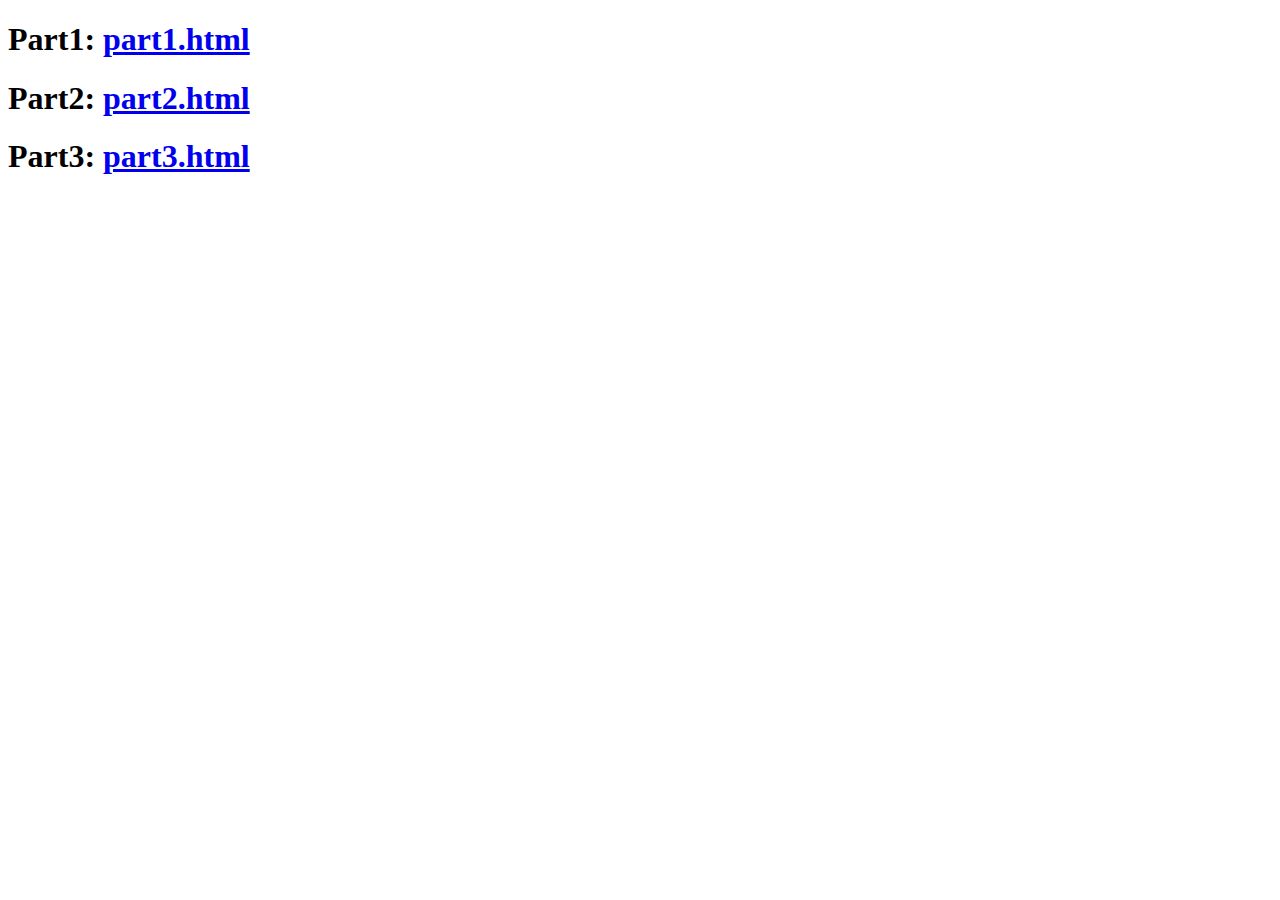
<file: index.html>
<!DOCTYPE html>
<html lang="en">
<head>
    <meta charset="UTF-8">
    <meta http-equiv="X-UA-Compatible" content="IE=edge">
    <meta name="viewport" content="width=device-width, initial-scale=1.0">
    <title>Document</title>
</head>
<body>
    <h1>Part1: <a href="part1.html">part1.html</a></h1>
    <h1>Part2: <a href="part2.html">part2.html</a></h1>
    <h1>Part3: <a href="part3.html">part3.html</a></h1>
</body>
</html>
</file>
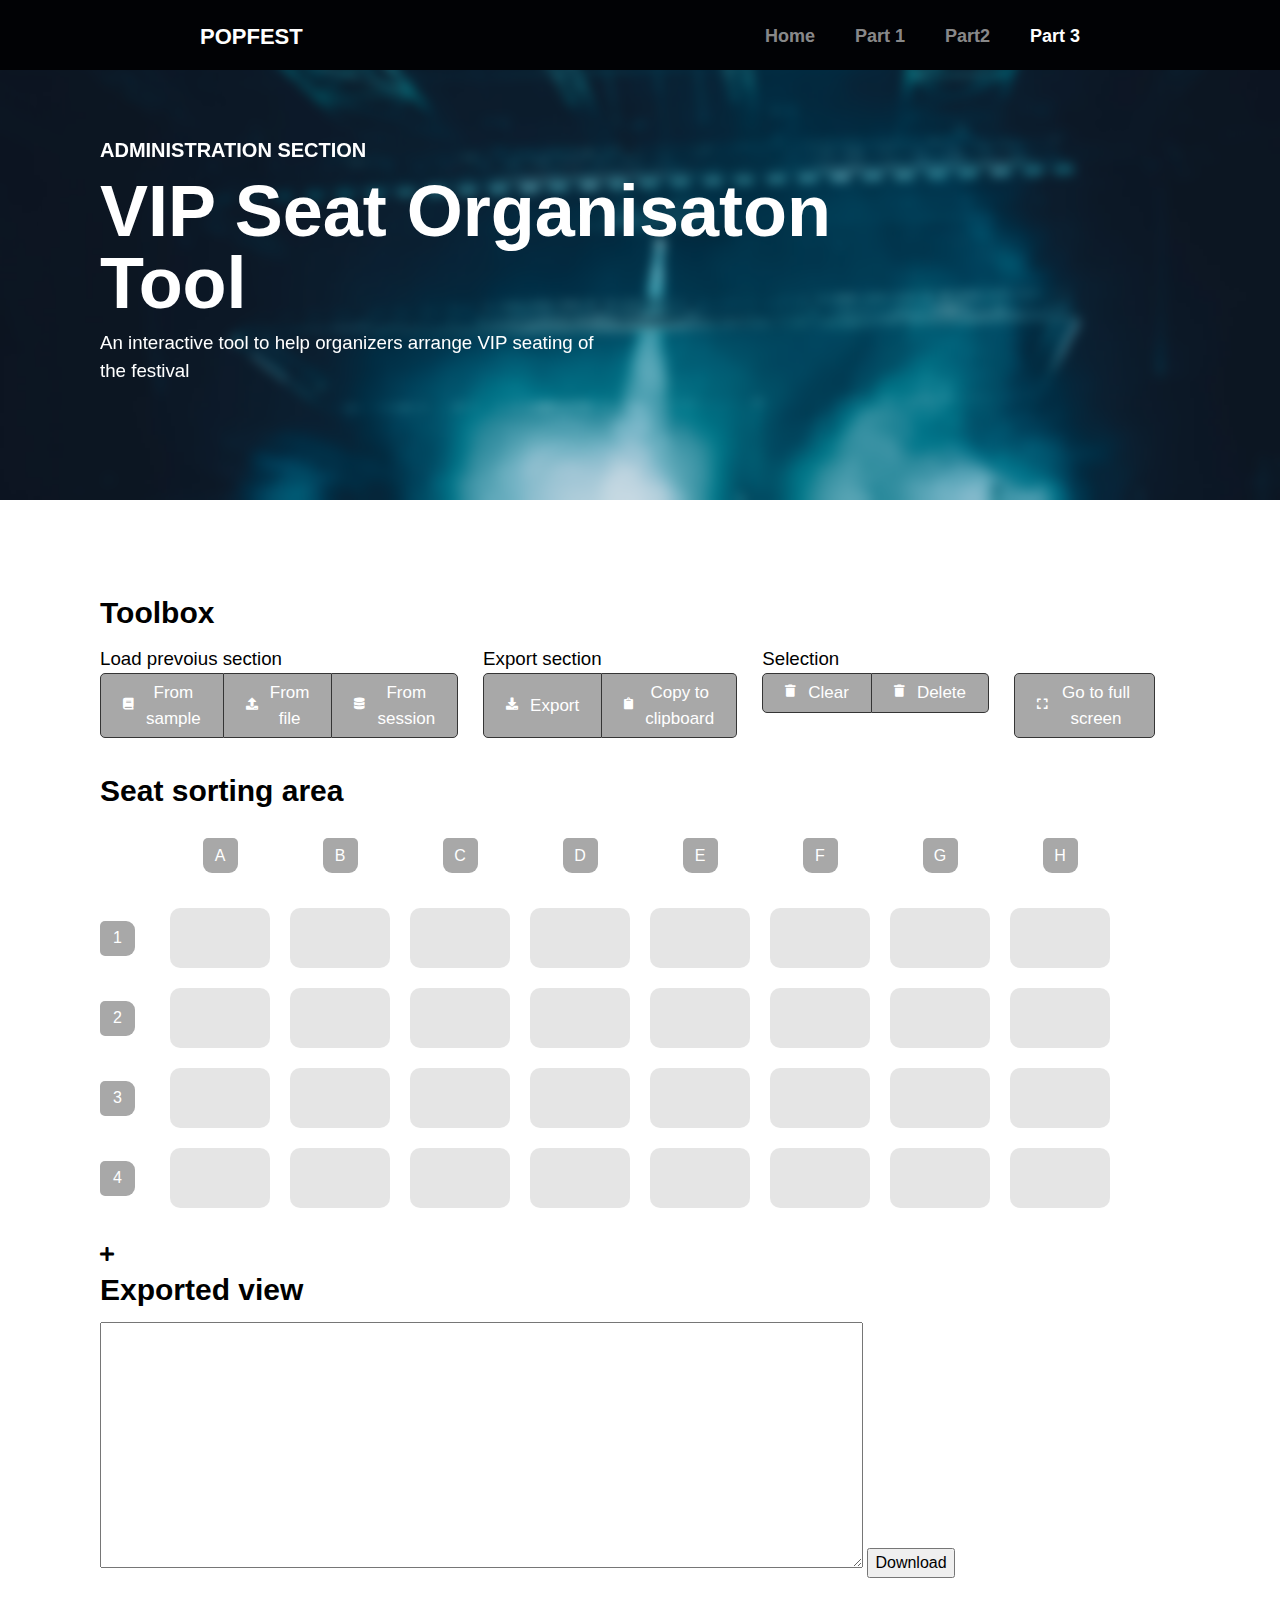
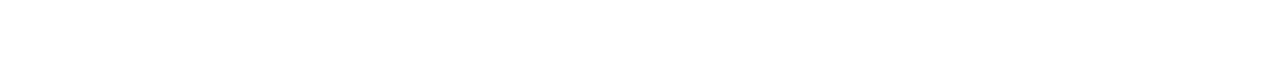
<file: part3.html>
<!DOCTYPE html>
<html lang="en">
<head>
    <meta charset="UTF-8">
    <meta http-equiv="X-UA-Compatible" content="IE=edge">
    <meta name="viewport" content="width=device-width, initial-scale=1.0">
    <title>PopFest in the Castle | VIP Organiser Tool</title>
    <link rel="icon" href="assets/icons/favicon.svg" type="image/svg+xml">
    <link rel="stylesheet" href="css/part3.css">
</head>
<body>
    <header class="navigation-scroll">
        <div class="container">
            <div class="logo">
                <p>POPFEST</p>
            </div>
            <div class="navigation">
                <div class="item scroll-link" data-link="index.html">
                    <p>Home</p>
                </div>
                <div class="item scroll-link" data-link="part1.html">
                    <p>Part 1</p>
                </div>
                <div class="item scroll-link" data-link="part2.html">
                    <p>Part2</p>
                </div>
                <div class="item scroll-link active" data-link="#">
                    <p>Part 3</p>
                </div>
            </div>
            <div class="hamburger-navigation">
                <i id="hamburger-nav" class="fa fa-regular fa-bars"></i>
            </div>
        </div>
    </header>

    <section class="landing" id="home">
        <div class="landing-content-container">
            <div class="container">
                <div class="landing-content">
                    <h2>Administration section</h2>
                    <h1>VIP Seat Organisaton Tool</h1>
                    <h3>An interactive tool to help organizers arrange VIP seating of the festival</h3>
                </div>
            </div>
        </div>
        <div class="landing-video">
            <img src="assets/media/images/concert/sebastian-ervi-Qq2h76kYRFI-unsplash.jpg" alt="">
        </div>
    </section>

    <section class="organisation-tool mg-container">
        <div class="container content">
            <h2 class="title">Toolbox</h2>
            <div class="action-button-container">
                <div class="group">
                    <h3>Load prevoius section</h3>
                    <div class="btn-group">
                        <button onclick="loadSample()" class="btn left">
                            <i style="padding-bottom: 3px" class="fa fa-solid fa-book"></i>
                            <p">From sample</p>
                        </button>
                        <button class="btn middle">
                            <i style="padding-bottom: 4px" class="fa fa-solid fa-upload"></i>
                            <p>From file</p>
                        </button>
                        <button onclick="load()" class="btn right">
                            <i style="padding-bottom: 3px" class="fa fa-solid fa-database"></i>
                            <p>From session</p>
                        </button>
                    </div>
                </div>

                <div class="group">
                    <h3>Export section</h3>
                    <div class="btn-group">
                        <button onclick="exportSeats()" class="btn left">
                            <i style="padding-bottom: 4px" class="fa fa-regular fa-download"></i>
                            <p>Export</p>
                        </button>
                        <button onclick="copyToClipboard()" style="border-left: none" class="btn right">
                            <i style="padding-bottom: 4px" class="fa fa-regular fa-clipboard"></i>
                            <p>Copy to clipboard</p>
                        </button>
                    </div>
                </div>

                <div class="group">
                    <h3>Selection</h3>
                    <div class="btn-group">
                        <button onclick="clearAllSeat()" class="btn left">
                            <i style="padding-bottom: 4px" class="fa fa-regular fa-trash"></i>
                            <p>Clear</p>
                        </button>
                        <button onclick="deleteSelected(event)" style="border-left: none;" class="btn right">
                            <i style="padding-bottom: 4px" class="fa fa-regular fa-trash"></i>
                            <p>Delete</p>
                        </button>
                    </div>
                </div>

                <div class="group">
                    <h3 style="color: white">-</h3>
                    <button  onclick="goFullScreen()" class="btn all">
                        <i style="padding-bottom: 3px" class="fa fa-regular fa-expand"></i>
                        <p>Go to full screen</p>
                    </button>
                </div>
            </div>

            <h2 class="title">Seat sorting area</h2>
            <h4 id="loading-workspace">Loading workspace...</h4>

            <div id="workspace" class="workspace">
                <div id="sorting-grid" class="sorting-grid">
                    <div class="ruler" style="grid-area: r0;"></div>
                    <div class="ruler top" style="grid-area: ra;"><div class="ruler-container ruler-top"><p>A</p></div></div>
                    <div class="ruler top" style="grid-area: rb;"><div class="ruler-container ruler-top"><p>B</p></div></div>
                    <div class="ruler top" style="grid-area: rc;"><div class="ruler-container ruler-top"><p>C</p></div></div>
                    <div class="ruler top" style="grid-area: rd;"><div class="ruler-container ruler-top"><p>D</p></div></div>
                    <div class="ruler top" style="grid-area: re;"><div class="ruler-container ruler-top"><p>E</p></div></div>
                    <div class="ruler top" style="grid-area: rf;"><div class="ruler-container ruler-top"><p>F</p></div></div>
                    <div class="ruler top" style="grid-area: rg;"><div class="ruler-container ruler-top"><p>G</p></div></div>
                    <div class="ruler top" style="grid-area: rh;"><div class="ruler-container ruler-top"><p>H</p></div></div>
                    <div class="ruler side" style="grid-area: r1;"><div class="ruler-container ruler-side"><p>1</p></div></div>
                    <div class="ruler side" style="grid-area: r2;"><div class="ruler-container ruler-side"><p>2</p></div></div>
                    <div class="ruler side" style="grid-area: r3;"><div class="ruler-container ruler-side"><p>3</p></div></div>
                    <div class="ruler side" style="grid-area: r4;"><div class="ruler-container ruler-side"><p>4</p></div></div>
                </div>
                <i onclick="closeFullScreen()" id="fullscreen-close"  class="fa close fa-solid fa-plus"></i>
            </div>

            <h2 class="title">Exported view</h2>
            <textarea class="exported" name="" id="exported" cols="80" rows="10"></textarea>
            <button onclick="download()">Download</button>
        </div>
    </section>

    <script src="scripts/organiser.js"></script>
</body>
</html>
</file>
<file: css/part3.css>
/**
  * Part3 stylesheet
  */
/**
  * Main stylesheet
  */
/**
  * Variables for the website theme
  */
/**
  * Default settings for CSS resets
  */
*, *::before, *::after {
  -webkit-box-sizing: border-box;
          box-sizing: border-box;
}

main {
  display: block;
}

body, h1, h2, h3, h4, p, figure, blockquote, dl, dd {
  margin: 0;
}

ul[role='list'], ol[role='list'] {
  list-style: none;
}

html {
  line-height: 1.15;
  -webkit-text-size-adjust: 100%;
}

hr {
  -webkit-box-sizing: content-box;
          box-sizing: content-box;
  height: 0;
  overflow: visible;
}

html:focus-within {
  scroll-behavior: smooth;
}

body {
  min-height: 100vh;
  text-rendering: optimizeSpeed;
  line-height: 1.5;
}

a {
  background-color: transparent;
}

a:not([class]) {
  text-decoration-skip-ink: auto;
}

img, picture {
  border-style: none;
  max-width: 100%;
  display: block;
}

input, button, textarea, select {
  font: inherit;
  margin: 0;
}

button, input {
  overflow: visible;
}

button, select {
  text-transform: none;
}

button, [type="button"], [type="reset"], [type="submit"] {
  -webkit-appearance: button;
}

[type="number"]::-webkit-inner-spin-button, [type="number"]::-webkit-outer-spin-button {
  height: auto;
}

@media (prefers-reduced-motion: reduce) {
  html:focus-within {
    scroll-behavior: auto;
  }
  *, *::before, *::after {
    -webkit-animation-duration: 0.01ms !important;
            animation-duration: 0.01ms !important;
    -webkit-animation-iteration-count: 1 !important;
            animation-iteration-count: 1 !important;
    -webkit-transition-duration: 0.01ms !important;
            transition-duration: 0.01ms !important;
    scroll-behavior: auto !important;
  }
}

/*!
 * Font Awesome Free 5.8.2 by @fontawesome - https://fontawesome.com
 * License - https://fontawesome.com/license/free (Icons: CC BY 4.0, Fonts: SIL OFL 1.1, Code: MIT License)
 */
.fa,
.fas,
.far,
.fal,
.fab {
  -moz-osx-font-smoothing: grayscale;
  -webkit-font-smoothing: antialiased;
  display: inline-block;
  font-style: normal;
  font-variant: normal;
  text-rendering: auto;
  line-height: 1;
}

.fa-lg {
  font-size: 1.33333em;
  line-height: 0.75em;
  vertical-align: -.0667em;
}

.fa-xs {
  font-size: .75em;
}

.fa-sm {
  font-size: .875em;
}

.fa-1x {
  font-size: 1em;
}

.fa-2x {
  font-size: 2em;
}

.fa-3x {
  font-size: 3em;
}

.fa-4x {
  font-size: 4em;
}

.fa-5x {
  font-size: 5em;
}

.fa-6x {
  font-size: 6em;
}

.fa-7x {
  font-size: 7em;
}

.fa-8x {
  font-size: 8em;
}

.fa-9x {
  font-size: 9em;
}

.fa-10x {
  font-size: 10em;
}

.fa-fw {
  text-align: center;
  width: 1.25em;
}

.fa-ul {
  list-style-type: none;
  margin-left: 2.5em;
  padding-left: 0;
}

.fa-ul > li {
  position: relative;
}

.fa-li {
  left: -2em;
  position: absolute;
  text-align: center;
  width: 2em;
  line-height: inherit;
}

.fa-border {
  border: solid 0.08em #eee;
  border-radius: .1em;
  padding: .2em .25em .15em;
}

.fa-pull-left {
  float: left;
}

.fa-pull-right {
  float: right;
}

.fa.fa-pull-left,
.fas.fa-pull-left,
.far.fa-pull-left,
.fal.fa-pull-left,
.fab.fa-pull-left {
  margin-right: .3em;
}

.fa.fa-pull-right,
.fas.fa-pull-right,
.far.fa-pull-right,
.fal.fa-pull-right,
.fab.fa-pull-right {
  margin-left: .3em;
}

.fa-spin {
  -webkit-animation: fa-spin 2s infinite linear;
  animation: fa-spin 2s infinite linear;
}

.fa-pulse {
  -webkit-animation: fa-spin 1s infinite steps(8);
  animation: fa-spin 1s infinite steps(8);
}

@-webkit-keyframes fa-spin {
  0% {
    -webkit-transform: rotate(0deg);
    transform: rotate(0deg);
  }
  100% {
    -webkit-transform: rotate(360deg);
    transform: rotate(360deg);
  }
}

@keyframes fa-spin {
  0% {
    -webkit-transform: rotate(0deg);
    transform: rotate(0deg);
  }
  100% {
    -webkit-transform: rotate(360deg);
    transform: rotate(360deg);
  }
}

.fa-rotate-90 {
  -ms-filter: "progid:DXImageTransform.Microsoft.BasicImage(rotation=1)";
  -webkit-transform: rotate(90deg);
  transform: rotate(90deg);
}

.fa-rotate-180 {
  -ms-filter: "progid:DXImageTransform.Microsoft.BasicImage(rotation=2)";
  -webkit-transform: rotate(180deg);
  transform: rotate(180deg);
}

.fa-rotate-270 {
  -ms-filter: "progid:DXImageTransform.Microsoft.BasicImage(rotation=3)";
  -webkit-transform: rotate(270deg);
  transform: rotate(270deg);
}

.fa-flip-horizontal {
  -ms-filter: "progid:DXImageTransform.Microsoft.BasicImage(rotation=0, mirror=1)";
  -webkit-transform: scale(-1, 1);
  transform: scale(-1, 1);
}

.fa-flip-vertical {
  -ms-filter: "progid:DXImageTransform.Microsoft.BasicImage(rotation=2, mirror=1)";
  -webkit-transform: scale(1, -1);
  transform: scale(1, -1);
}

.fa-flip-both, .fa-flip-horizontal.fa-flip-vertical {
  -ms-filter: "progid:DXImageTransform.Microsoft.BasicImage(rotation=2, mirror=1)";
  -webkit-transform: scale(-1, -1);
  transform: scale(-1, -1);
}

:root .fa-rotate-90,
:root .fa-rotate-180,
:root .fa-rotate-270,
:root .fa-flip-horizontal,
:root .fa-flip-vertical,
:root .fa-flip-both {
  -webkit-filter: none;
  filter: none;
}

.fa-stack {
  display: inline-block;
  height: 2em;
  line-height: 2em;
  position: relative;
  vertical-align: middle;
  width: 2.5em;
}

.fa-stack-1x,
.fa-stack-2x {
  left: 0;
  position: absolute;
  text-align: center;
  width: 100%;
}

.fa-stack-1x {
  line-height: inherit;
}

.fa-stack-2x {
  font-size: 2em;
}

.fa-inverse {
  color: #fff;
}

/* Font Awesome uses the Unicode Private Use Area (PUA) to ensure screen
 readers do not read off random characters that represent icons */
.fa-500px:before {
  content: "\f26e";
}

.fa-accessible-icon:before {
  content: "\f368";
}

.fa-accusoft:before {
  content: "\f369";
}

.fa-acquisitions-incorporated:before {
  content: "\f6af";
}

.fa-ad:before {
  content: "\f641";
}

.fa-address-book:before {
  content: "\f2b9";
}

.fa-address-card:before {
  content: "\f2bb";
}

.fa-adjust:before {
  content: "\f042";
}

.fa-adn:before {
  content: "\f170";
}

.fa-adobe:before {
  content: "\f778";
}

.fa-adversal:before {
  content: "\f36a";
}

.fa-affiliatetheme:before {
  content: "\f36b";
}

.fa-air-freshener:before {
  content: "\f5d0";
}

.fa-airbnb:before {
  content: "\f834";
}

.fa-algolia:before {
  content: "\f36c";
}

.fa-align-center:before {
  content: "\f037";
}

.fa-align-justify:before {
  content: "\f039";
}

.fa-align-left:before {
  content: "\f036";
}

.fa-align-right:before {
  content: "\f038";
}

.fa-alipay:before {
  content: "\f642";
}

.fa-allergies:before {
  content: "\f461";
}

.fa-amazon:before {
  content: "\f270";
}

.fa-amazon-pay:before {
  content: "\f42c";
}

.fa-ambulance:before {
  content: "\f0f9";
}

.fa-american-sign-language-interpreting:before {
  content: "\f2a3";
}

.fa-amilia:before {
  content: "\f36d";
}

.fa-anchor:before {
  content: "\f13d";
}

.fa-android:before {
  content: "\f17b";
}

.fa-angellist:before {
  content: "\f209";
}

.fa-angle-double-down:before {
  content: "\f103";
}

.fa-angle-double-left:before {
  content: "\f100";
}

.fa-angle-double-right:before {
  content: "\f101";
}

.fa-angle-double-up:before {
  content: "\f102";
}

.fa-angle-down:before {
  content: "\f107";
}

.fa-angle-left:before {
  content: "\f104";
}

.fa-angle-right:before {
  content: "\f105";
}

.fa-angle-up:before {
  content: "\f106";
}

.fa-angry:before {
  content: "\f556";
}

.fa-angrycreative:before {
  content: "\f36e";
}

.fa-angular:before {
  content: "\f420";
}

.fa-ankh:before {
  content: "\f644";
}

.fa-app-store:before {
  content: "\f36f";
}

.fa-app-store-ios:before {
  content: "\f370";
}

.fa-apper:before {
  content: "\f371";
}

.fa-apple:before {
  content: "\f179";
}

.fa-apple-alt:before {
  content: "\f5d1";
}

.fa-apple-pay:before {
  content: "\f415";
}

.fa-archive:before {
  content: "\f187";
}

.fa-archway:before {
  content: "\f557";
}

.fa-arrow-alt-circle-down:before {
  content: "\f358";
}

.fa-arrow-alt-circle-left:before {
  content: "\f359";
}

.fa-arrow-alt-circle-right:before {
  content: "\f35a";
}

.fa-arrow-alt-circle-up:before {
  content: "\f35b";
}

.fa-arrow-circle-down:before {
  content: "\f0ab";
}

.fa-arrow-circle-left:before {
  content: "\f0a8";
}

.fa-arrow-circle-right:before {
  content: "\f0a9";
}

.fa-arrow-circle-up:before {
  content: "\f0aa";
}

.fa-arrow-down:before {
  content: "\f063";
}

.fa-arrow-left:before {
  content: "\f060";
}

.fa-arrow-right:before {
  content: "\f061";
}

.fa-arrow-up:before {
  content: "\f062";
}

.fa-arrows-alt:before {
  content: "\f0b2";
}

.fa-arrows-alt-h:before {
  content: "\f337";
}

.fa-arrows-alt-v:before {
  content: "\f338";
}

.fa-artstation:before {
  content: "\f77a";
}

.fa-assistive-listening-systems:before {
  content: "\f2a2";
}

.fa-asterisk:before {
  content: "\f069";
}

.fa-asymmetrik:before {
  content: "\f372";
}

.fa-at:before {
  content: "\f1fa";
}

.fa-atlas:before {
  content: "\f558";
}

.fa-atlassian:before {
  content: "\f77b";
}

.fa-atom:before {
  content: "\f5d2";
}

.fa-audible:before {
  content: "\f373";
}

.fa-audio-description:before {
  content: "\f29e";
}

.fa-autoprefixer:before {
  content: "\f41c";
}

.fa-avianex:before {
  content: "\f374";
}

.fa-aviato:before {
  content: "\f421";
}

.fa-award:before {
  content: "\f559";
}

.fa-aws:before {
  content: "\f375";
}

.fa-baby:before {
  content: "\f77c";
}

.fa-baby-carriage:before {
  content: "\f77d";
}

.fa-backspace:before {
  content: "\f55a";
}

.fa-backward:before {
  content: "\f04a";
}

.fa-bacon:before {
  content: "\f7e5";
}

.fa-balance-scale:before {
  content: "\f24e";
}

.fa-ban:before {
  content: "\f05e";
}

.fa-band-aid:before {
  content: "\f462";
}

.fa-bandcamp:before {
  content: "\f2d5";
}

.fa-barcode:before {
  content: "\f02a";
}

.fa-bars:before {
  content: "\f0c9";
}

.fa-baseball-ball:before {
  content: "\f433";
}

.fa-basketball-ball:before {
  content: "\f434";
}

.fa-bath:before {
  content: "\f2cd";
}

.fa-battery-empty:before {
  content: "\f244";
}

.fa-battery-full:before {
  content: "\f240";
}

.fa-battery-half:before {
  content: "\f242";
}

.fa-battery-quarter:before {
  content: "\f243";
}

.fa-battery-three-quarters:before {
  content: "\f241";
}

.fa-battle-net:before {
  content: "\f835";
}

.fa-bed:before {
  content: "\f236";
}

.fa-beer:before {
  content: "\f0fc";
}

.fa-behance:before {
  content: "\f1b4";
}

.fa-behance-square:before {
  content: "\f1b5";
}

.fa-bell:before {
  content: "\f0f3";
}

.fa-bell-slash:before {
  content: "\f1f6";
}

.fa-bezier-curve:before {
  content: "\f55b";
}

.fa-bible:before {
  content: "\f647";
}

.fa-bicycle:before {
  content: "\f206";
}

.fa-bimobject:before {
  content: "\f378";
}

.fa-binoculars:before {
  content: "\f1e5";
}

.fa-biohazard:before {
  content: "\f780";
}

.fa-birthday-cake:before {
  content: "\f1fd";
}

.fa-bitbucket:before {
  content: "\f171";
}

.fa-bitcoin:before {
  content: "\f379";
}

.fa-bity:before {
  content: "\f37a";
}

.fa-black-tie:before {
  content: "\f27e";
}

.fa-blackberry:before {
  content: "\f37b";
}

.fa-blender:before {
  content: "\f517";
}

.fa-blender-phone:before {
  content: "\f6b6";
}

.fa-blind:before {
  content: "\f29d";
}

.fa-blog:before {
  content: "\f781";
}

.fa-blogger:before {
  content: "\f37c";
}

.fa-blogger-b:before {
  content: "\f37d";
}

.fa-bluetooth:before {
  content: "\f293";
}

.fa-bluetooth-b:before {
  content: "\f294";
}

.fa-bold:before {
  content: "\f032";
}

.fa-bolt:before {
  content: "\f0e7";
}

.fa-bomb:before {
  content: "\f1e2";
}

.fa-bone:before {
  content: "\f5d7";
}

.fa-bong:before {
  content: "\f55c";
}

.fa-book:before {
  content: "\f02d";
}

.fa-book-dead:before {
  content: "\f6b7";
}

.fa-book-medical:before {
  content: "\f7e6";
}

.fa-book-open:before {
  content: "\f518";
}

.fa-book-reader:before {
  content: "\f5da";
}

.fa-bookmark:before {
  content: "\f02e";
}

.fa-bootstrap:before {
  content: "\f836";
}

.fa-bowling-ball:before {
  content: "\f436";
}

.fa-box:before {
  content: "\f466";
}

.fa-box-open:before {
  content: "\f49e";
}

.fa-boxes:before {
  content: "\f468";
}

.fa-braille:before {
  content: "\f2a1";
}

.fa-brain:before {
  content: "\f5dc";
}

.fa-bread-slice:before {
  content: "\f7ec";
}

.fa-briefcase:before {
  content: "\f0b1";
}

.fa-briefcase-medical:before {
  content: "\f469";
}

.fa-broadcast-tower:before {
  content: "\f519";
}

.fa-broom:before {
  content: "\f51a";
}

.fa-brush:before {
  content: "\f55d";
}

.fa-btc:before {
  content: "\f15a";
}

.fa-buffer:before {
  content: "\f837";
}

.fa-bug:before {
  content: "\f188";
}

.fa-building:before {
  content: "\f1ad";
}

.fa-bullhorn:before {
  content: "\f0a1";
}

.fa-bullseye:before {
  content: "\f140";
}

.fa-burn:before {
  content: "\f46a";
}

.fa-buromobelexperte:before {
  content: "\f37f";
}

.fa-bus:before {
  content: "\f207";
}

.fa-bus-alt:before {
  content: "\f55e";
}

.fa-business-time:before {
  content: "\f64a";
}

.fa-buysellads:before {
  content: "\f20d";
}

.fa-calculator:before {
  content: "\f1ec";
}

.fa-calendar:before {
  content: "\f133";
}

.fa-calendar-alt:before {
  content: "\f073";
}

.fa-calendar-check:before {
  content: "\f274";
}

.fa-calendar-day:before {
  content: "\f783";
}

.fa-calendar-minus:before {
  content: "\f272";
}

.fa-calendar-plus:before {
  content: "\f271";
}

.fa-calendar-times:before {
  content: "\f273";
}

.fa-calendar-week:before {
  content: "\f784";
}

.fa-camera:before {
  content: "\f030";
}

.fa-camera-retro:before {
  content: "\f083";
}

.fa-campground:before {
  content: "\f6bb";
}

.fa-canadian-maple-leaf:before {
  content: "\f785";
}

.fa-candy-cane:before {
  content: "\f786";
}

.fa-cannabis:before {
  content: "\f55f";
}

.fa-capsules:before {
  content: "\f46b";
}

.fa-car:before {
  content: "\f1b9";
}

.fa-car-alt:before {
  content: "\f5de";
}

.fa-car-battery:before {
  content: "\f5df";
}

.fa-car-crash:before {
  content: "\f5e1";
}

.fa-car-side:before {
  content: "\f5e4";
}

.fa-caret-down:before {
  content: "\f0d7";
}

.fa-caret-left:before {
  content: "\f0d9";
}

.fa-caret-right:before {
  content: "\f0da";
}

.fa-caret-square-down:before {
  content: "\f150";
}

.fa-caret-square-left:before {
  content: "\f191";
}

.fa-caret-square-right:before {
  content: "\f152";
}

.fa-caret-square-up:before {
  content: "\f151";
}

.fa-caret-up:before {
  content: "\f0d8";
}

.fa-carrot:before {
  content: "\f787";
}

.fa-cart-arrow-down:before {
  content: "\f218";
}

.fa-cart-plus:before {
  content: "\f217";
}

.fa-cash-register:before {
  content: "\f788";
}

.fa-cat:before {
  content: "\f6be";
}

.fa-cc-amazon-pay:before {
  content: "\f42d";
}

.fa-cc-amex:before {
  content: "\f1f3";
}

.fa-cc-apple-pay:before {
  content: "\f416";
}

.fa-cc-diners-club:before {
  content: "\f24c";
}

.fa-cc-discover:before {
  content: "\f1f2";
}

.fa-cc-jcb:before {
  content: "\f24b";
}

.fa-cc-mastercard:before {
  content: "\f1f1";
}

.fa-cc-paypal:before {
  content: "\f1f4";
}

.fa-cc-stripe:before {
  content: "\f1f5";
}

.fa-cc-visa:before {
  content: "\f1f0";
}

.fa-centercode:before {
  content: "\f380";
}

.fa-centos:before {
  content: "\f789";
}

.fa-certificate:before {
  content: "\f0a3";
}

.fa-chair:before {
  content: "\f6c0";
}

.fa-chalkboard:before {
  content: "\f51b";
}

.fa-chalkboard-teacher:before {
  content: "\f51c";
}

.fa-charging-station:before {
  content: "\f5e7";
}

.fa-chart-area:before {
  content: "\f1fe";
}

.fa-chart-bar:before {
  content: "\f080";
}

.fa-chart-line:before {
  content: "\f201";
}

.fa-chart-pie:before {
  content: "\f200";
}

.fa-check:before {
  content: "\f00c";
}

.fa-check-circle:before {
  content: "\f058";
}

.fa-check-double:before {
  content: "\f560";
}

.fa-check-square:before {
  content: "\f14a";
}

.fa-cheese:before {
  content: "\f7ef";
}

.fa-chess:before {
  content: "\f439";
}

.fa-chess-bishop:before {
  content: "\f43a";
}

.fa-chess-board:before {
  content: "\f43c";
}

.fa-chess-king:before {
  content: "\f43f";
}

.fa-chess-knight:before {
  content: "\f441";
}

.fa-chess-pawn:before {
  content: "\f443";
}

.fa-chess-queen:before {
  content: "\f445";
}

.fa-chess-rook:before {
  content: "\f447";
}

.fa-chevron-circle-down:before {
  content: "\f13a";
}

.fa-chevron-circle-left:before {
  content: "\f137";
}

.fa-chevron-circle-right:before {
  content: "\f138";
}

.fa-chevron-circle-up:before {
  content: "\f139";
}

.fa-chevron-down:before {
  content: "\f078";
}

.fa-chevron-left:before {
  content: "\f053";
}

.fa-chevron-right:before {
  content: "\f054";
}

.fa-chevron-up:before {
  content: "\f077";
}

.fa-child:before {
  content: "\f1ae";
}

.fa-chrome:before {
  content: "\f268";
}

.fa-chromecast:before {
  content: "\f838";
}

.fa-church:before {
  content: "\f51d";
}

.fa-circle:before {
  content: "\f111";
}

.fa-circle-notch:before {
  content: "\f1ce";
}

.fa-city:before {
  content: "\f64f";
}

.fa-clinic-medical:before {
  content: "\f7f2";
}

.fa-clipboard:before {
  content: "\f328";
}

.fa-clipboard-check:before {
  content: "\f46c";
}

.fa-clipboard-list:before {
  content: "\f46d";
}

.fa-clock:before {
  content: "\f017";
}

.fa-clone:before {
  content: "\f24d";
}

.fa-closed-captioning:before {
  content: "\f20a";
}

.fa-cloud:before {
  content: "\f0c2";
}

.fa-cloud-download-alt:before {
  content: "\f381";
}

.fa-cloud-meatball:before {
  content: "\f73b";
}

.fa-cloud-moon:before {
  content: "\f6c3";
}

.fa-cloud-moon-rain:before {
  content: "\f73c";
}

.fa-cloud-rain:before {
  content: "\f73d";
}

.fa-cloud-showers-heavy:before {
  content: "\f740";
}

.fa-cloud-sun:before {
  content: "\f6c4";
}

.fa-cloud-sun-rain:before {
  content: "\f743";
}

.fa-cloud-upload-alt:before {
  content: "\f382";
}

.fa-cloudscale:before {
  content: "\f383";
}

.fa-cloudsmith:before {
  content: "\f384";
}

.fa-cloudversify:before {
  content: "\f385";
}

.fa-cocktail:before {
  content: "\f561";
}

.fa-code:before {
  content: "\f121";
}

.fa-code-branch:before {
  content: "\f126";
}

.fa-codepen:before {
  content: "\f1cb";
}

.fa-codiepie:before {
  content: "\f284";
}

.fa-coffee:before {
  content: "\f0f4";
}

.fa-cog:before {
  content: "\f013";
}

.fa-cogs:before {
  content: "\f085";
}

.fa-coins:before {
  content: "\f51e";
}

.fa-columns:before {
  content: "\f0db";
}

.fa-comment:before {
  content: "\f075";
}

.fa-comment-alt:before {
  content: "\f27a";
}

.fa-comment-dollar:before {
  content: "\f651";
}

.fa-comment-dots:before {
  content: "\f4ad";
}

.fa-comment-medical:before {
  content: "\f7f5";
}

.fa-comment-slash:before {
  content: "\f4b3";
}

.fa-comments:before {
  content: "\f086";
}

.fa-comments-dollar:before {
  content: "\f653";
}

.fa-compact-disc:before {
  content: "\f51f";
}

.fa-compass:before {
  content: "\f14e";
}

.fa-compress:before {
  content: "\f066";
}

.fa-compress-arrows-alt:before {
  content: "\f78c";
}

.fa-concierge-bell:before {
  content: "\f562";
}

.fa-confluence:before {
  content: "\f78d";
}

.fa-connectdevelop:before {
  content: "\f20e";
}

.fa-contao:before {
  content: "\f26d";
}

.fa-cookie:before {
  content: "\f563";
}

.fa-cookie-bite:before {
  content: "\f564";
}

.fa-copy:before {
  content: "\f0c5";
}

.fa-copyright:before {
  content: "\f1f9";
}

.fa-couch:before {
  content: "\f4b8";
}

.fa-cpanel:before {
  content: "\f388";
}

.fa-creative-commons:before {
  content: "\f25e";
}

.fa-creative-commons-by:before {
  content: "\f4e7";
}

.fa-creative-commons-nc:before {
  content: "\f4e8";
}

.fa-creative-commons-nc-eu:before {
  content: "\f4e9";
}

.fa-creative-commons-nc-jp:before {
  content: "\f4ea";
}

.fa-creative-commons-nd:before {
  content: "\f4eb";
}

.fa-creative-commons-pd:before {
  content: "\f4ec";
}

.fa-creative-commons-pd-alt:before {
  content: "\f4ed";
}

.fa-creative-commons-remix:before {
  content: "\f4ee";
}

.fa-creative-commons-sa:before {
  content: "\f4ef";
}

.fa-creative-commons-sampling:before {
  content: "\f4f0";
}

.fa-creative-commons-sampling-plus:before {
  content: "\f4f1";
}

.fa-creative-commons-share:before {
  content: "\f4f2";
}

.fa-creative-commons-zero:before {
  content: "\f4f3";
}

.fa-credit-card:before {
  content: "\f09d";
}

.fa-critical-role:before {
  content: "\f6c9";
}

.fa-crop:before {
  content: "\f125";
}

.fa-crop-alt:before {
  content: "\f565";
}

.fa-cross:before {
  content: "\f654";
}

.fa-crosshairs:before {
  content: "\f05b";
}

.fa-crow:before {
  content: "\f520";
}

.fa-crown:before {
  content: "\f521";
}

.fa-crutch:before {
  content: "\f7f7";
}

.fa-css3:before {
  content: "\f13c";
}

.fa-css3-alt:before {
  content: "\f38b";
}

.fa-cube:before {
  content: "\f1b2";
}

.fa-cubes:before {
  content: "\f1b3";
}

.fa-cut:before {
  content: "\f0c4";
}

.fa-cuttlefish:before {
  content: "\f38c";
}

.fa-d-and-d:before {
  content: "\f38d";
}

.fa-d-and-d-beyond:before {
  content: "\f6ca";
}

.fa-dashcube:before {
  content: "\f210";
}

.fa-database:before {
  content: "\f1c0";
}

.fa-deaf:before {
  content: "\f2a4";
}

.fa-delicious:before {
  content: "\f1a5";
}

.fa-democrat:before {
  content: "\f747";
}

.fa-deploydog:before {
  content: "\f38e";
}

.fa-deskpro:before {
  content: "\f38f";
}

.fa-desktop:before {
  content: "\f108";
}

.fa-dev:before {
  content: "\f6cc";
}

.fa-deviantart:before {
  content: "\f1bd";
}

.fa-dharmachakra:before {
  content: "\f655";
}

.fa-dhl:before {
  content: "\f790";
}

.fa-diagnoses:before {
  content: "\f470";
}

.fa-diaspora:before {
  content: "\f791";
}

.fa-dice:before {
  content: "\f522";
}

.fa-dice-d20:before {
  content: "\f6cf";
}

.fa-dice-d6:before {
  content: "\f6d1";
}

.fa-dice-five:before {
  content: "\f523";
}

.fa-dice-four:before {
  content: "\f524";
}

.fa-dice-one:before {
  content: "\f525";
}

.fa-dice-six:before {
  content: "\f526";
}

.fa-dice-three:before {
  content: "\f527";
}

.fa-dice-two:before {
  content: "\f528";
}

.fa-digg:before {
  content: "\f1a6";
}

.fa-digital-ocean:before {
  content: "\f391";
}

.fa-digital-tachograph:before {
  content: "\f566";
}

.fa-directions:before {
  content: "\f5eb";
}

.fa-discord:before {
  content: "\f392";
}

.fa-discourse:before {
  content: "\f393";
}

.fa-divide:before {
  content: "\f529";
}

.fa-dizzy:before {
  content: "\f567";
}

.fa-dna:before {
  content: "\f471";
}

.fa-dochub:before {
  content: "\f394";
}

.fa-docker:before {
  content: "\f395";
}

.fa-dog:before {
  content: "\f6d3";
}

.fa-dollar-sign:before {
  content: "\f155";
}

.fa-dolly:before {
  content: "\f472";
}

.fa-dolly-flatbed:before {
  content: "\f474";
}

.fa-donate:before {
  content: "\f4b9";
}

.fa-door-closed:before {
  content: "\f52a";
}

.fa-door-open:before {
  content: "\f52b";
}

.fa-dot-circle:before {
  content: "\f192";
}

.fa-dove:before {
  content: "\f4ba";
}

.fa-download:before {
  content: "\f019";
}

.fa-draft2digital:before {
  content: "\f396";
}

.fa-drafting-compass:before {
  content: "\f568";
}

.fa-dragon:before {
  content: "\f6d5";
}

.fa-draw-polygon:before {
  content: "\f5ee";
}

.fa-dribbble:before {
  content: "\f17d";
}

.fa-dribbble-square:before {
  content: "\f397";
}

.fa-dropbox:before {
  content: "\f16b";
}

.fa-drum:before {
  content: "\f569";
}

.fa-drum-steelpan:before {
  content: "\f56a";
}

.fa-drumstick-bite:before {
  content: "\f6d7";
}

.fa-drupal:before {
  content: "\f1a9";
}

.fa-dumbbell:before {
  content: "\f44b";
}

.fa-dumpster:before {
  content: "\f793";
}

.fa-dumpster-fire:before {
  content: "\f794";
}

.fa-dungeon:before {
  content: "\f6d9";
}

.fa-dyalog:before {
  content: "\f399";
}

.fa-earlybirds:before {
  content: "\f39a";
}

.fa-ebay:before {
  content: "\f4f4";
}

.fa-edge:before {
  content: "\f282";
}

.fa-edit:before {
  content: "\f044";
}

.fa-egg:before {
  content: "\f7fb";
}

.fa-eject:before {
  content: "\f052";
}

.fa-elementor:before {
  content: "\f430";
}

.fa-ellipsis-h:before {
  content: "\f141";
}

.fa-ellipsis-v:before {
  content: "\f142";
}

.fa-ello:before {
  content: "\f5f1";
}

.fa-ember:before {
  content: "\f423";
}

.fa-empire:before {
  content: "\f1d1";
}

.fa-envelope:before {
  content: "\f0e0";
}

.fa-envelope-open:before {
  content: "\f2b6";
}

.fa-envelope-open-text:before {
  content: "\f658";
}

.fa-envelope-square:before {
  content: "\f199";
}

.fa-envira:before {
  content: "\f299";
}

.fa-equals:before {
  content: "\f52c";
}

.fa-eraser:before {
  content: "\f12d";
}

.fa-erlang:before {
  content: "\f39d";
}

.fa-ethereum:before {
  content: "\f42e";
}

.fa-ethernet:before {
  content: "\f796";
}

.fa-etsy:before {
  content: "\f2d7";
}

.fa-euro-sign:before {
  content: "\f153";
}

.fa-evernote:before {
  content: "\f839";
}

.fa-exchange-alt:before {
  content: "\f362";
}

.fa-exclamation:before {
  content: "\f12a";
}

.fa-exclamation-circle:before {
  content: "\f06a";
}

.fa-exclamation-triangle:before {
  content: "\f071";
}

.fa-expand:before {
  content: "\f065";
}

.fa-expand-arrows-alt:before {
  content: "\f31e";
}

.fa-expeditedssl:before {
  content: "\f23e";
}

.fa-external-link-alt:before {
  content: "\f35d";
}

.fa-external-link-square-alt:before {
  content: "\f360";
}

.fa-eye:before {
  content: "\f06e";
}

.fa-eye-dropper:before {
  content: "\f1fb";
}

.fa-eye-slash:before {
  content: "\f070";
}

.fa-facebook:before {
  content: "\f09a";
}

.fa-facebook-f:before {
  content: "\f39e";
}

.fa-facebook-messenger:before {
  content: "\f39f";
}

.fa-facebook-square:before {
  content: "\f082";
}

.fa-fantasy-flight-games:before {
  content: "\f6dc";
}

.fa-fast-backward:before {
  content: "\f049";
}

.fa-fast-forward:before {
  content: "\f050";
}

.fa-fax:before {
  content: "\f1ac";
}

.fa-feather:before {
  content: "\f52d";
}

.fa-feather-alt:before {
  content: "\f56b";
}

.fa-fedex:before {
  content: "\f797";
}

.fa-fedora:before {
  content: "\f798";
}

.fa-female:before {
  content: "\f182";
}

.fa-fighter-jet:before {
  content: "\f0fb";
}

.fa-figma:before {
  content: "\f799";
}

.fa-file:before {
  content: "\f15b";
}

.fa-file-alt:before {
  content: "\f15c";
}

.fa-file-archive:before {
  content: "\f1c6";
}

.fa-file-audio:before {
  content: "\f1c7";
}

.fa-file-code:before {
  content: "\f1c9";
}

.fa-file-contract:before {
  content: "\f56c";
}

.fa-file-csv:before {
  content: "\f6dd";
}

.fa-file-download:before {
  content: "\f56d";
}

.fa-file-excel:before {
  content: "\f1c3";
}

.fa-file-export:before {
  content: "\f56e";
}

.fa-file-image:before {
  content: "\f1c5";
}

.fa-file-import:before {
  content: "\f56f";
}

.fa-file-invoice:before {
  content: "\f570";
}

.fa-file-invoice-dollar:before {
  content: "\f571";
}

.fa-file-medical:before {
  content: "\f477";
}

.fa-file-medical-alt:before {
  content: "\f478";
}

.fa-file-pdf:before {
  content: "\f1c1";
}

.fa-file-powerpoint:before {
  content: "\f1c4";
}

.fa-file-prescription:before {
  content: "\f572";
}

.fa-file-signature:before {
  content: "\f573";
}

.fa-file-upload:before {
  content: "\f574";
}

.fa-file-video:before {
  content: "\f1c8";
}

.fa-file-word:before {
  content: "\f1c2";
}

.fa-fill:before {
  content: "\f575";
}

.fa-fill-drip:before {
  content: "\f576";
}

.fa-film:before {
  content: "\f008";
}

.fa-filter:before {
  content: "\f0b0";
}

.fa-fingerprint:before {
  content: "\f577";
}

.fa-fire:before {
  content: "\f06d";
}

.fa-fire-alt:before {
  content: "\f7e4";
}

.fa-fire-extinguisher:before {
  content: "\f134";
}

.fa-firefox:before {
  content: "\f269";
}

.fa-first-aid:before {
  content: "\f479";
}

.fa-first-order:before {
  content: "\f2b0";
}

.fa-first-order-alt:before {
  content: "\f50a";
}

.fa-firstdraft:before {
  content: "\f3a1";
}

.fa-fish:before {
  content: "\f578";
}

.fa-fist-raised:before {
  content: "\f6de";
}

.fa-flag:before {
  content: "\f024";
}

.fa-flag-checkered:before {
  content: "\f11e";
}

.fa-flag-usa:before {
  content: "\f74d";
}

.fa-flask:before {
  content: "\f0c3";
}

.fa-flickr:before {
  content: "\f16e";
}

.fa-flipboard:before {
  content: "\f44d";
}

.fa-flushed:before {
  content: "\f579";
}

.fa-fly:before {
  content: "\f417";
}

.fa-folder:before {
  content: "\f07b";
}

.fa-folder-minus:before {
  content: "\f65d";
}

.fa-folder-open:before {
  content: "\f07c";
}

.fa-folder-plus:before {
  content: "\f65e";
}

.fa-font:before {
  content: "\f031";
}

.fa-font-awesome:before {
  content: "\f2b4";
}

.fa-font-awesome-alt:before {
  content: "\f35c";
}

.fa-font-awesome-flag:before {
  content: "\f425";
}

.fa-font-awesome-logo-full:before {
  content: "\f4e6";
}

.fa-fonticons:before {
  content: "\f280";
}

.fa-fonticons-fi:before {
  content: "\f3a2";
}

.fa-football-ball:before {
  content: "\f44e";
}

.fa-fort-awesome:before {
  content: "\f286";
}

.fa-fort-awesome-alt:before {
  content: "\f3a3";
}

.fa-forumbee:before {
  content: "\f211";
}

.fa-forward:before {
  content: "\f04e";
}

.fa-foursquare:before {
  content: "\f180";
}

.fa-free-code-camp:before {
  content: "\f2c5";
}

.fa-freebsd:before {
  content: "\f3a4";
}

.fa-frog:before {
  content: "\f52e";
}

.fa-frown:before {
  content: "\f119";
}

.fa-frown-open:before {
  content: "\f57a";
}

.fa-fulcrum:before {
  content: "\f50b";
}

.fa-funnel-dollar:before {
  content: "\f662";
}

.fa-futbol:before {
  content: "\f1e3";
}

.fa-galactic-republic:before {
  content: "\f50c";
}

.fa-galactic-senate:before {
  content: "\f50d";
}

.fa-gamepad:before {
  content: "\f11b";
}

.fa-gas-pump:before {
  content: "\f52f";
}

.fa-gavel:before {
  content: "\f0e3";
}

.fa-gem:before {
  content: "\f3a5";
}

.fa-genderless:before {
  content: "\f22d";
}

.fa-get-pocket:before {
  content: "\f265";
}

.fa-gg:before {
  content: "\f260";
}

.fa-gg-circle:before {
  content: "\f261";
}

.fa-ghost:before {
  content: "\f6e2";
}

.fa-gift:before {
  content: "\f06b";
}

.fa-gifts:before {
  content: "\f79c";
}

.fa-git:before {
  content: "\f1d3";
}

.fa-git-alt:before {
  content: "\f841";
}

.fa-git-square:before {
  content: "\f1d2";
}

.fa-github:before {
  content: "\f09b";
}

.fa-github-alt:before {
  content: "\f113";
}

.fa-github-square:before {
  content: "\f092";
}

.fa-gitkraken:before {
  content: "\f3a6";
}

.fa-gitlab:before {
  content: "\f296";
}

.fa-gitter:before {
  content: "\f426";
}

.fa-glass-cheers:before {
  content: "\f79f";
}

.fa-glass-martini:before {
  content: "\f000";
}

.fa-glass-martini-alt:before {
  content: "\f57b";
}

.fa-glass-whiskey:before {
  content: "\f7a0";
}

.fa-glasses:before {
  content: "\f530";
}

.fa-glide:before {
  content: "\f2a5";
}

.fa-glide-g:before {
  content: "\f2a6";
}

.fa-globe:before {
  content: "\f0ac";
}

.fa-globe-africa:before {
  content: "\f57c";
}

.fa-globe-americas:before {
  content: "\f57d";
}

.fa-globe-asia:before {
  content: "\f57e";
}

.fa-globe-europe:before {
  content: "\f7a2";
}

.fa-gofore:before {
  content: "\f3a7";
}

.fa-golf-ball:before {
  content: "\f450";
}

.fa-goodreads:before {
  content: "\f3a8";
}

.fa-goodreads-g:before {
  content: "\f3a9";
}

.fa-google:before {
  content: "\f1a0";
}

.fa-google-drive:before {
  content: "\f3aa";
}

.fa-google-play:before {
  content: "\f3ab";
}

.fa-google-plus:before {
  content: "\f2b3";
}

.fa-google-plus-g:before {
  content: "\f0d5";
}

.fa-google-plus-square:before {
  content: "\f0d4";
}

.fa-google-wallet:before {
  content: "\f1ee";
}

.fa-gopuram:before {
  content: "\f664";
}

.fa-graduation-cap:before {
  content: "\f19d";
}

.fa-gratipay:before {
  content: "\f184";
}

.fa-grav:before {
  content: "\f2d6";
}

.fa-greater-than:before {
  content: "\f531";
}

.fa-greater-than-equal:before {
  content: "\f532";
}

.fa-grimace:before {
  content: "\f57f";
}

.fa-grin:before {
  content: "\f580";
}

.fa-grin-alt:before {
  content: "\f581";
}

.fa-grin-beam:before {
  content: "\f582";
}

.fa-grin-beam-sweat:before {
  content: "\f583";
}

.fa-grin-hearts:before {
  content: "\f584";
}

.fa-grin-squint:before {
  content: "\f585";
}

.fa-grin-squint-tears:before {
  content: "\f586";
}

.fa-grin-stars:before {
  content: "\f587";
}

.fa-grin-tears:before {
  content: "\f588";
}

.fa-grin-tongue:before {
  content: "\f589";
}

.fa-grin-tongue-squint:before {
  content: "\f58a";
}

.fa-grin-tongue-wink:before {
  content: "\f58b";
}

.fa-grin-wink:before {
  content: "\f58c";
}

.fa-grip-horizontal:before {
  content: "\f58d";
}

.fa-grip-lines:before {
  content: "\f7a4";
}

.fa-grip-lines-vertical:before {
  content: "\f7a5";
}

.fa-grip-vertical:before {
  content: "\f58e";
}

.fa-gripfire:before {
  content: "\f3ac";
}

.fa-grunt:before {
  content: "\f3ad";
}

.fa-guitar:before {
  content: "\f7a6";
}

.fa-gulp:before {
  content: "\f3ae";
}

.fa-h-square:before {
  content: "\f0fd";
}

.fa-hacker-news:before {
  content: "\f1d4";
}

.fa-hacker-news-square:before {
  content: "\f3af";
}

.fa-hackerrank:before {
  content: "\f5f7";
}

.fa-hamburger:before {
  content: "\f805";
}

.fa-hammer:before {
  content: "\f6e3";
}

.fa-hamsa:before {
  content: "\f665";
}

.fa-hand-holding:before {
  content: "\f4bd";
}

.fa-hand-holding-heart:before {
  content: "\f4be";
}

.fa-hand-holding-usd:before {
  content: "\f4c0";
}

.fa-hand-lizard:before {
  content: "\f258";
}

.fa-hand-middle-finger:before {
  content: "\f806";
}

.fa-hand-paper:before {
  content: "\f256";
}

.fa-hand-peace:before {
  content: "\f25b";
}

.fa-hand-point-down:before {
  content: "\f0a7";
}

.fa-hand-point-left:before {
  content: "\f0a5";
}

.fa-hand-point-right:before {
  content: "\f0a4";
}

.fa-hand-point-up:before {
  content: "\f0a6";
}

.fa-hand-pointer:before {
  content: "\f25a";
}

.fa-hand-rock:before {
  content: "\f255";
}

.fa-hand-scissors:before {
  content: "\f257";
}

.fa-hand-spock:before {
  content: "\f259";
}

.fa-hands:before {
  content: "\f4c2";
}

.fa-hands-helping:before {
  content: "\f4c4";
}

.fa-handshake:before {
  content: "\f2b5";
}

.fa-hanukiah:before {
  content: "\f6e6";
}

.fa-hard-hat:before {
  content: "\f807";
}

.fa-hashtag:before {
  content: "\f292";
}

.fa-hat-wizard:before {
  content: "\f6e8";
}

.fa-haykal:before {
  content: "\f666";
}

.fa-hdd:before {
  content: "\f0a0";
}

.fa-heading:before {
  content: "\f1dc";
}

.fa-headphones:before {
  content: "\f025";
}

.fa-headphones-alt:before {
  content: "\f58f";
}

.fa-headset:before {
  content: "\f590";
}

.fa-heart:before {
  content: "\f004";
}

.fa-heart-broken:before {
  content: "\f7a9";
}

.fa-heartbeat:before {
  content: "\f21e";
}

.fa-helicopter:before {
  content: "\f533";
}

.fa-highlighter:before {
  content: "\f591";
}

.fa-hiking:before {
  content: "\f6ec";
}

.fa-hippo:before {
  content: "\f6ed";
}

.fa-hips:before {
  content: "\f452";
}

.fa-hire-a-helper:before {
  content: "\f3b0";
}

.fa-history:before {
  content: "\f1da";
}

.fa-hockey-puck:before {
  content: "\f453";
}

.fa-holly-berry:before {
  content: "\f7aa";
}

.fa-home:before {
  content: "\f015";
}

.fa-hooli:before {
  content: "\f427";
}

.fa-hornbill:before {
  content: "\f592";
}

.fa-horse:before {
  content: "\f6f0";
}

.fa-horse-head:before {
  content: "\f7ab";
}

.fa-hospital:before {
  content: "\f0f8";
}

.fa-hospital-alt:before {
  content: "\f47d";
}

.fa-hospital-symbol:before {
  content: "\f47e";
}

.fa-hot-tub:before {
  content: "\f593";
}

.fa-hotdog:before {
  content: "\f80f";
}

.fa-hotel:before {
  content: "\f594";
}

.fa-hotjar:before {
  content: "\f3b1";
}

.fa-hourglass:before {
  content: "\f254";
}

.fa-hourglass-end:before {
  content: "\f253";
}

.fa-hourglass-half:before {
  content: "\f252";
}

.fa-hourglass-start:before {
  content: "\f251";
}

.fa-house-damage:before {
  content: "\f6f1";
}

.fa-houzz:before {
  content: "\f27c";
}

.fa-hryvnia:before {
  content: "\f6f2";
}

.fa-html5:before {
  content: "\f13b";
}

.fa-hubspot:before {
  content: "\f3b2";
}

.fa-i-cursor:before {
  content: "\f246";
}

.fa-ice-cream:before {
  content: "\f810";
}

.fa-icicles:before {
  content: "\f7ad";
}

.fa-id-badge:before {
  content: "\f2c1";
}

.fa-id-card:before {
  content: "\f2c2";
}

.fa-id-card-alt:before {
  content: "\f47f";
}

.fa-igloo:before {
  content: "\f7ae";
}

.fa-image:before {
  content: "\f03e";
}

.fa-images:before {
  content: "\f302";
}

.fa-imdb:before {
  content: "\f2d8";
}

.fa-inbox:before {
  content: "\f01c";
}

.fa-indent:before {
  content: "\f03c";
}

.fa-industry:before {
  content: "\f275";
}

.fa-infinity:before {
  content: "\f534";
}

.fa-info:before {
  content: "\f129";
}

.fa-info-circle:before {
  content: "\f05a";
}

.fa-instagram:before {
  content: "\f16d";
}

.fa-intercom:before {
  content: "\f7af";
}

.fa-internet-explorer:before {
  content: "\f26b";
}

.fa-invision:before {
  content: "\f7b0";
}

.fa-ioxhost:before {
  content: "\f208";
}

.fa-italic:before {
  content: "\f033";
}

.fa-itch-io:before {
  content: "\f83a";
}

.fa-itunes:before {
  content: "\f3b4";
}

.fa-itunes-note:before {
  content: "\f3b5";
}

.fa-java:before {
  content: "\f4e4";
}

.fa-jedi:before {
  content: "\f669";
}

.fa-jedi-order:before {
  content: "\f50e";
}

.fa-jenkins:before {
  content: "\f3b6";
}

.fa-jira:before {
  content: "\f7b1";
}

.fa-joget:before {
  content: "\f3b7";
}

.fa-joint:before {
  content: "\f595";
}

.fa-joomla:before {
  content: "\f1aa";
}

.fa-journal-whills:before {
  content: "\f66a";
}

.fa-js:before {
  content: "\f3b8";
}

.fa-js-square:before {
  content: "\f3b9";
}

.fa-jsfiddle:before {
  content: "\f1cc";
}

.fa-kaaba:before {
  content: "\f66b";
}

.fa-kaggle:before {
  content: "\f5fa";
}

.fa-key:before {
  content: "\f084";
}

.fa-keybase:before {
  content: "\f4f5";
}

.fa-keyboard:before {
  content: "\f11c";
}

.fa-keycdn:before {
  content: "\f3ba";
}

.fa-khanda:before {
  content: "\f66d";
}

.fa-kickstarter:before {
  content: "\f3bb";
}

.fa-kickstarter-k:before {
  content: "\f3bc";
}

.fa-kiss:before {
  content: "\f596";
}

.fa-kiss-beam:before {
  content: "\f597";
}

.fa-kiss-wink-heart:before {
  content: "\f598";
}

.fa-kiwi-bird:before {
  content: "\f535";
}

.fa-korvue:before {
  content: "\f42f";
}

.fa-landmark:before {
  content: "\f66f";
}

.fa-language:before {
  content: "\f1ab";
}

.fa-laptop:before {
  content: "\f109";
}

.fa-laptop-code:before {
  content: "\f5fc";
}

.fa-laptop-medical:before {
  content: "\f812";
}

.fa-laravel:before {
  content: "\f3bd";
}

.fa-lastfm:before {
  content: "\f202";
}

.fa-lastfm-square:before {
  content: "\f203";
}

.fa-laugh:before {
  content: "\f599";
}

.fa-laugh-beam:before {
  content: "\f59a";
}

.fa-laugh-squint:before {
  content: "\f59b";
}

.fa-laugh-wink:before {
  content: "\f59c";
}

.fa-layer-group:before {
  content: "\f5fd";
}

.fa-leaf:before {
  content: "\f06c";
}

.fa-leanpub:before {
  content: "\f212";
}

.fa-lemon:before {
  content: "\f094";
}

.fa-less:before {
  content: "\f41d";
}

.fa-less-than:before {
  content: "\f536";
}

.fa-less-than-equal:before {
  content: "\f537";
}

.fa-level-down-alt:before {
  content: "\f3be";
}

.fa-level-up-alt:before {
  content: "\f3bf";
}

.fa-life-ring:before {
  content: "\f1cd";
}

.fa-lightbulb:before {
  content: "\f0eb";
}

.fa-line:before {
  content: "\f3c0";
}

.fa-link:before {
  content: "\f0c1";
}

.fa-linkedin:before {
  content: "\f08c";
}

.fa-linkedin-in:before {
  content: "\f0e1";
}

.fa-linode:before {
  content: "\f2b8";
}

.fa-linux:before {
  content: "\f17c";
}

.fa-lira-sign:before {
  content: "\f195";
}

.fa-list:before {
  content: "\f03a";
}

.fa-list-alt:before {
  content: "\f022";
}

.fa-list-ol:before {
  content: "\f0cb";
}

.fa-list-ul:before {
  content: "\f0ca";
}

.fa-location-arrow:before {
  content: "\f124";
}

.fa-lock:before {
  content: "\f023";
}

.fa-lock-open:before {
  content: "\f3c1";
}

.fa-long-arrow-alt-down:before {
  content: "\f309";
}

.fa-long-arrow-alt-left:before {
  content: "\f30a";
}

.fa-long-arrow-alt-right:before {
  content: "\f30b";
}

.fa-long-arrow-alt-up:before {
  content: "\f30c";
}

.fa-low-vision:before {
  content: "\f2a8";
}

.fa-luggage-cart:before {
  content: "\f59d";
}

.fa-lyft:before {
  content: "\f3c3";
}

.fa-magento:before {
  content: "\f3c4";
}

.fa-magic:before {
  content: "\f0d0";
}

.fa-magnet:before {
  content: "\f076";
}

.fa-mail-bulk:before {
  content: "\f674";
}

.fa-mailchimp:before {
  content: "\f59e";
}

.fa-male:before {
  content: "\f183";
}

.fa-mandalorian:before {
  content: "\f50f";
}

.fa-map:before {
  content: "\f279";
}

.fa-map-marked:before {
  content: "\f59f";
}

.fa-map-marked-alt:before {
  content: "\f5a0";
}

.fa-map-marker:before {
  content: "\f041";
}

.fa-map-marker-alt:before {
  content: "\f3c5";
}

.fa-map-pin:before {
  content: "\f276";
}

.fa-map-signs:before {
  content: "\f277";
}

.fa-markdown:before {
  content: "\f60f";
}

.fa-marker:before {
  content: "\f5a1";
}

.fa-mars:before {
  content: "\f222";
}

.fa-mars-double:before {
  content: "\f227";
}

.fa-mars-stroke:before {
  content: "\f229";
}

.fa-mars-stroke-h:before {
  content: "\f22b";
}

.fa-mars-stroke-v:before {
  content: "\f22a";
}

.fa-mask:before {
  content: "\f6fa";
}

.fa-mastodon:before {
  content: "\f4f6";
}

.fa-maxcdn:before {
  content: "\f136";
}

.fa-medal:before {
  content: "\f5a2";
}

.fa-medapps:before {
  content: "\f3c6";
}

.fa-medium:before {
  content: "\f23a";
}

.fa-medium-m:before {
  content: "\f3c7";
}

.fa-medkit:before {
  content: "\f0fa";
}

.fa-medrt:before {
  content: "\f3c8";
}

.fa-meetup:before {
  content: "\f2e0";
}

.fa-megaport:before {
  content: "\f5a3";
}

.fa-meh:before {
  content: "\f11a";
}

.fa-meh-blank:before {
  content: "\f5a4";
}

.fa-meh-rolling-eyes:before {
  content: "\f5a5";
}

.fa-memory:before {
  content: "\f538";
}

.fa-mendeley:before {
  content: "\f7b3";
}

.fa-menorah:before {
  content: "\f676";
}

.fa-mercury:before {
  content: "\f223";
}

.fa-meteor:before {
  content: "\f753";
}

.fa-microchip:before {
  content: "\f2db";
}

.fa-microphone:before {
  content: "\f130";
}

.fa-microphone-alt:before {
  content: "\f3c9";
}

.fa-microphone-alt-slash:before {
  content: "\f539";
}

.fa-microphone-slash:before {
  content: "\f131";
}

.fa-microscope:before {
  content: "\f610";
}

.fa-microsoft:before {
  content: "\f3ca";
}

.fa-minus:before {
  content: "\f068";
}

.fa-minus-circle:before {
  content: "\f056";
}

.fa-minus-square:before {
  content: "\f146";
}

.fa-mitten:before {
  content: "\f7b5";
}

.fa-mix:before {
  content: "\f3cb";
}

.fa-mixcloud:before {
  content: "\f289";
}

.fa-mizuni:before {
  content: "\f3cc";
}

.fa-mobile:before {
  content: "\f10b";
}

.fa-mobile-alt:before {
  content: "\f3cd";
}

.fa-modx:before {
  content: "\f285";
}

.fa-monero:before {
  content: "\f3d0";
}

.fa-money-bill:before {
  content: "\f0d6";
}

.fa-money-bill-alt:before {
  content: "\f3d1";
}

.fa-money-bill-wave:before {
  content: "\f53a";
}

.fa-money-bill-wave-alt:before {
  content: "\f53b";
}

.fa-money-check:before {
  content: "\f53c";
}

.fa-money-check-alt:before {
  content: "\f53d";
}

.fa-monument:before {
  content: "\f5a6";
}

.fa-moon:before {
  content: "\f186";
}

.fa-mortar-pestle:before {
  content: "\f5a7";
}

.fa-mosque:before {
  content: "\f678";
}

.fa-motorcycle:before {
  content: "\f21c";
}

.fa-mountain:before {
  content: "\f6fc";
}

.fa-mouse-pointer:before {
  content: "\f245";
}

.fa-mug-hot:before {
  content: "\f7b6";
}

.fa-music:before {
  content: "\f001";
}

.fa-napster:before {
  content: "\f3d2";
}

.fa-neos:before {
  content: "\f612";
}

.fa-network-wired:before {
  content: "\f6ff";
}

.fa-neuter:before {
  content: "\f22c";
}

.fa-newspaper:before {
  content: "\f1ea";
}

.fa-nimblr:before {
  content: "\f5a8";
}

.fa-nintendo-switch:before {
  content: "\f418";
}

.fa-node:before {
  content: "\f419";
}

.fa-node-js:before {
  content: "\f3d3";
}

.fa-not-equal:before {
  content: "\f53e";
}

.fa-notes-medical:before {
  content: "\f481";
}

.fa-npm:before {
  content: "\f3d4";
}

.fa-ns8:before {
  content: "\f3d5";
}

.fa-nutritionix:before {
  content: "\f3d6";
}

.fa-object-group:before {
  content: "\f247";
}

.fa-object-ungroup:before {
  content: "\f248";
}

.fa-odnoklassniki:before {
  content: "\f263";
}

.fa-odnoklassniki-square:before {
  content: "\f264";
}

.fa-oil-can:before {
  content: "\f613";
}

.fa-old-republic:before {
  content: "\f510";
}

.fa-om:before {
  content: "\f679";
}

.fa-opencart:before {
  content: "\f23d";
}

.fa-openid:before {
  content: "\f19b";
}

.fa-opera:before {
  content: "\f26a";
}

.fa-optin-monster:before {
  content: "\f23c";
}

.fa-osi:before {
  content: "\f41a";
}

.fa-otter:before {
  content: "\f700";
}

.fa-outdent:before {
  content: "\f03b";
}

.fa-page4:before {
  content: "\f3d7";
}

.fa-pagelines:before {
  content: "\f18c";
}

.fa-pager:before {
  content: "\f815";
}

.fa-paint-brush:before {
  content: "\f1fc";
}

.fa-paint-roller:before {
  content: "\f5aa";
}

.fa-palette:before {
  content: "\f53f";
}

.fa-palfed:before {
  content: "\f3d8";
}

.fa-pallet:before {
  content: "\f482";
}

.fa-paper-plane:before {
  content: "\f1d8";
}

.fa-paperclip:before {
  content: "\f0c6";
}

.fa-parachute-box:before {
  content: "\f4cd";
}

.fa-paragraph:before {
  content: "\f1dd";
}

.fa-parking:before {
  content: "\f540";
}

.fa-passport:before {
  content: "\f5ab";
}

.fa-pastafarianism:before {
  content: "\f67b";
}

.fa-paste:before {
  content: "\f0ea";
}

.fa-patreon:before {
  content: "\f3d9";
}

.fa-pause:before {
  content: "\f04c";
}

.fa-pause-circle:before {
  content: "\f28b";
}

.fa-paw:before {
  content: "\f1b0";
}

.fa-paypal:before {
  content: "\f1ed";
}

.fa-peace:before {
  content: "\f67c";
}

.fa-pen:before {
  content: "\f304";
}

.fa-pen-alt:before {
  content: "\f305";
}

.fa-pen-fancy:before {
  content: "\f5ac";
}

.fa-pen-nib:before {
  content: "\f5ad";
}

.fa-pen-square:before {
  content: "\f14b";
}

.fa-pencil-alt:before {
  content: "\f303";
}

.fa-pencil-ruler:before {
  content: "\f5ae";
}

.fa-penny-arcade:before {
  content: "\f704";
}

.fa-people-carry:before {
  content: "\f4ce";
}

.fa-pepper-hot:before {
  content: "\f816";
}

.fa-percent:before {
  content: "\f295";
}

.fa-percentage:before {
  content: "\f541";
}

.fa-periscope:before {
  content: "\f3da";
}

.fa-person-booth:before {
  content: "\f756";
}

.fa-phabricator:before {
  content: "\f3db";
}

.fa-phoenix-framework:before {
  content: "\f3dc";
}

.fa-phoenix-squadron:before {
  content: "\f511";
}

.fa-phone:before {
  content: "\f095";
}

.fa-phone-slash:before {
  content: "\f3dd";
}

.fa-phone-square:before {
  content: "\f098";
}

.fa-phone-volume:before {
  content: "\f2a0";
}

.fa-php:before {
  content: "\f457";
}

.fa-pied-piper:before {
  content: "\f2ae";
}

.fa-pied-piper-alt:before {
  content: "\f1a8";
}

.fa-pied-piper-hat:before {
  content: "\f4e5";
}

.fa-pied-piper-pp:before {
  content: "\f1a7";
}

.fa-piggy-bank:before {
  content: "\f4d3";
}

.fa-pills:before {
  content: "\f484";
}

.fa-pinterest:before {
  content: "\f0d2";
}

.fa-pinterest-p:before {
  content: "\f231";
}

.fa-pinterest-square:before {
  content: "\f0d3";
}

.fa-pizza-slice:before {
  content: "\f818";
}

.fa-place-of-worship:before {
  content: "\f67f";
}

.fa-plane:before {
  content: "\f072";
}

.fa-plane-arrival:before {
  content: "\f5af";
}

.fa-plane-departure:before {
  content: "\f5b0";
}

.fa-play:before {
  content: "\f04b";
}

.fa-play-circle:before {
  content: "\f144";
}

.fa-playstation:before {
  content: "\f3df";
}

.fa-plug:before {
  content: "\f1e6";
}

.fa-plus:before {
  content: "\f067";
}

.fa-plus-circle:before {
  content: "\f055";
}

.fa-plus-square:before {
  content: "\f0fe";
}

.fa-podcast:before {
  content: "\f2ce";
}

.fa-poll:before {
  content: "\f681";
}

.fa-poll-h:before {
  content: "\f682";
}

.fa-poo:before {
  content: "\f2fe";
}

.fa-poo-storm:before {
  content: "\f75a";
}

.fa-poop:before {
  content: "\f619";
}

.fa-portrait:before {
  content: "\f3e0";
}

.fa-pound-sign:before {
  content: "\f154";
}

.fa-power-off:before {
  content: "\f011";
}

.fa-pray:before {
  content: "\f683";
}

.fa-praying-hands:before {
  content: "\f684";
}

.fa-prescription:before {
  content: "\f5b1";
}

.fa-prescription-bottle:before {
  content: "\f485";
}

.fa-prescription-bottle-alt:before {
  content: "\f486";
}

.fa-print:before {
  content: "\f02f";
}

.fa-procedures:before {
  content: "\f487";
}

.fa-product-hunt:before {
  content: "\f288";
}

.fa-project-diagram:before {
  content: "\f542";
}

.fa-pushed:before {
  content: "\f3e1";
}

.fa-puzzle-piece:before {
  content: "\f12e";
}

.fa-python:before {
  content: "\f3e2";
}

.fa-qq:before {
  content: "\f1d6";
}

.fa-qrcode:before {
  content: "\f029";
}

.fa-question:before {
  content: "\f128";
}

.fa-question-circle:before {
  content: "\f059";
}

.fa-quidditch:before {
  content: "\f458";
}

.fa-quinscape:before {
  content: "\f459";
}

.fa-quora:before {
  content: "\f2c4";
}

.fa-quote-left:before {
  content: "\f10d";
}

.fa-quote-right:before {
  content: "\f10e";
}

.fa-quran:before {
  content: "\f687";
}

.fa-r-project:before {
  content: "\f4f7";
}

.fa-radiation:before {
  content: "\f7b9";
}

.fa-radiation-alt:before {
  content: "\f7ba";
}

.fa-rainbow:before {
  content: "\f75b";
}

.fa-random:before {
  content: "\f074";
}

.fa-raspberry-pi:before {
  content: "\f7bb";
}

.fa-ravelry:before {
  content: "\f2d9";
}

.fa-react:before {
  content: "\f41b";
}

.fa-reacteurope:before {
  content: "\f75d";
}

.fa-readme:before {
  content: "\f4d5";
}

.fa-rebel:before {
  content: "\f1d0";
}

.fa-receipt:before {
  content: "\f543";
}

.fa-recycle:before {
  content: "\f1b8";
}

.fa-red-river:before {
  content: "\f3e3";
}

.fa-reddit:before {
  content: "\f1a1";
}

.fa-reddit-alien:before {
  content: "\f281";
}

.fa-reddit-square:before {
  content: "\f1a2";
}

.fa-redhat:before {
  content: "\f7bc";
}

.fa-redo:before {
  content: "\f01e";
}

.fa-redo-alt:before {
  content: "\f2f9";
}

.fa-registered:before {
  content: "\f25d";
}

.fa-renren:before {
  content: "\f18b";
}

.fa-reply:before {
  content: "\f3e5";
}

.fa-reply-all:before {
  content: "\f122";
}

.fa-replyd:before {
  content: "\f3e6";
}

.fa-republican:before {
  content: "\f75e";
}

.fa-researchgate:before {
  content: "\f4f8";
}

.fa-resolving:before {
  content: "\f3e7";
}

.fa-restroom:before {
  content: "\f7bd";
}

.fa-retweet:before {
  content: "\f079";
}

.fa-rev:before {
  content: "\f5b2";
}

.fa-ribbon:before {
  content: "\f4d6";
}

.fa-ring:before {
  content: "\f70b";
}

.fa-road:before {
  content: "\f018";
}

.fa-robot:before {
  content: "\f544";
}

.fa-rocket:before {
  content: "\f135";
}

.fa-rocketchat:before {
  content: "\f3e8";
}

.fa-rockrms:before {
  content: "\f3e9";
}

.fa-route:before {
  content: "\f4d7";
}

.fa-rss:before {
  content: "\f09e";
}

.fa-rss-square:before {
  content: "\f143";
}

.fa-ruble-sign:before {
  content: "\f158";
}

.fa-ruler:before {
  content: "\f545";
}

.fa-ruler-combined:before {
  content: "\f546";
}

.fa-ruler-horizontal:before {
  content: "\f547";
}

.fa-ruler-vertical:before {
  content: "\f548";
}

.fa-running:before {
  content: "\f70c";
}

.fa-rupee-sign:before {
  content: "\f156";
}

.fa-sad-cry:before {
  content: "\f5b3";
}

.fa-sad-tear:before {
  content: "\f5b4";
}

.fa-safari:before {
  content: "\f267";
}

.fa-salesforce:before {
  content: "\f83b";
}

.fa-sass:before {
  content: "\f41e";
}

.fa-satellite:before {
  content: "\f7bf";
}

.fa-satellite-dish:before {
  content: "\f7c0";
}

.fa-save:before {
  content: "\f0c7";
}

.fa-schlix:before {
  content: "\f3ea";
}

.fa-school:before {
  content: "\f549";
}

.fa-screwdriver:before {
  content: "\f54a";
}

.fa-scribd:before {
  content: "\f28a";
}

.fa-scroll:before {
  content: "\f70e";
}

.fa-sd-card:before {
  content: "\f7c2";
}

.fa-search:before {
  content: "\f002";
}

.fa-search-dollar:before {
  content: "\f688";
}

.fa-search-location:before {
  content: "\f689";
}

.fa-search-minus:before {
  content: "\f010";
}

.fa-search-plus:before {
  content: "\f00e";
}

.fa-searchengin:before {
  content: "\f3eb";
}

.fa-seedling:before {
  content: "\f4d8";
}

.fa-sellcast:before {
  content: "\f2da";
}

.fa-sellsy:before {
  content: "\f213";
}

.fa-server:before {
  content: "\f233";
}

.fa-servicestack:before {
  content: "\f3ec";
}

.fa-shapes:before {
  content: "\f61f";
}

.fa-share:before {
  content: "\f064";
}

.fa-share-alt:before {
  content: "\f1e0";
}

.fa-share-alt-square:before {
  content: "\f1e1";
}

.fa-share-square:before {
  content: "\f14d";
}

.fa-shekel-sign:before {
  content: "\f20b";
}

.fa-shield-alt:before {
  content: "\f3ed";
}

.fa-ship:before {
  content: "\f21a";
}

.fa-shipping-fast:before {
  content: "\f48b";
}

.fa-shirtsinbulk:before {
  content: "\f214";
}

.fa-shoe-prints:before {
  content: "\f54b";
}

.fa-shopping-bag:before {
  content: "\f290";
}

.fa-shopping-basket:before {
  content: "\f291";
}

.fa-shopping-cart:before {
  content: "\f07a";
}

.fa-shopware:before {
  content: "\f5b5";
}

.fa-shower:before {
  content: "\f2cc";
}

.fa-shuttle-van:before {
  content: "\f5b6";
}

.fa-sign:before {
  content: "\f4d9";
}

.fa-sign-in-alt:before {
  content: "\f2f6";
}

.fa-sign-language:before {
  content: "\f2a7";
}

.fa-sign-out-alt:before {
  content: "\f2f5";
}

.fa-signal:before {
  content: "\f012";
}

.fa-signature:before {
  content: "\f5b7";
}

.fa-sim-card:before {
  content: "\f7c4";
}

.fa-simplybuilt:before {
  content: "\f215";
}

.fa-sistrix:before {
  content: "\f3ee";
}

.fa-sitemap:before {
  content: "\f0e8";
}

.fa-sith:before {
  content: "\f512";
}

.fa-skating:before {
  content: "\f7c5";
}

.fa-sketch:before {
  content: "\f7c6";
}

.fa-skiing:before {
  content: "\f7c9";
}

.fa-skiing-nordic:before {
  content: "\f7ca";
}

.fa-skull:before {
  content: "\f54c";
}

.fa-skull-crossbones:before {
  content: "\f714";
}

.fa-skyatlas:before {
  content: "\f216";
}

.fa-skype:before {
  content: "\f17e";
}

.fa-slack:before {
  content: "\f198";
}

.fa-slack-hash:before {
  content: "\f3ef";
}

.fa-slash:before {
  content: "\f715";
}

.fa-sleigh:before {
  content: "\f7cc";
}

.fa-sliders-h:before {
  content: "\f1de";
}

.fa-slideshare:before {
  content: "\f1e7";
}

.fa-smile:before {
  content: "\f118";
}

.fa-smile-beam:before {
  content: "\f5b8";
}

.fa-smile-wink:before {
  content: "\f4da";
}

.fa-smog:before {
  content: "\f75f";
}

.fa-smoking:before {
  content: "\f48d";
}

.fa-smoking-ban:before {
  content: "\f54d";
}

.fa-sms:before {
  content: "\f7cd";
}

.fa-snapchat:before {
  content: "\f2ab";
}

.fa-snapchat-ghost:before {
  content: "\f2ac";
}

.fa-snapchat-square:before {
  content: "\f2ad";
}

.fa-snowboarding:before {
  content: "\f7ce";
}

.fa-snowflake:before {
  content: "\f2dc";
}

.fa-snowman:before {
  content: "\f7d0";
}

.fa-snowplow:before {
  content: "\f7d2";
}

.fa-socks:before {
  content: "\f696";
}

.fa-solar-panel:before {
  content: "\f5ba";
}

.fa-sort:before {
  content: "\f0dc";
}

.fa-sort-alpha-down:before {
  content: "\f15d";
}

.fa-sort-alpha-up:before {
  content: "\f15e";
}

.fa-sort-amount-down:before {
  content: "\f160";
}

.fa-sort-amount-up:before {
  content: "\f161";
}

.fa-sort-down:before {
  content: "\f0dd";
}

.fa-sort-numeric-down:before {
  content: "\f162";
}

.fa-sort-numeric-up:before {
  content: "\f163";
}

.fa-sort-up:before {
  content: "\f0de";
}

.fa-soundcloud:before {
  content: "\f1be";
}

.fa-sourcetree:before {
  content: "\f7d3";
}

.fa-spa:before {
  content: "\f5bb";
}

.fa-space-shuttle:before {
  content: "\f197";
}

.fa-speakap:before {
  content: "\f3f3";
}

.fa-speaker-deck:before {
  content: "\f83c";
}

.fa-spider:before {
  content: "\f717";
}

.fa-spinner:before {
  content: "\f110";
}

.fa-splotch:before {
  content: "\f5bc";
}

.fa-spotify:before {
  content: "\f1bc";
}

.fa-spray-can:before {
  content: "\f5bd";
}

.fa-square:before {
  content: "\f0c8";
}

.fa-square-full:before {
  content: "\f45c";
}

.fa-square-root-alt:before {
  content: "\f698";
}

.fa-squarespace:before {
  content: "\f5be";
}

.fa-stack-exchange:before {
  content: "\f18d";
}

.fa-stack-overflow:before {
  content: "\f16c";
}

.fa-stackpath:before {
  content: "\f842";
}

.fa-stamp:before {
  content: "\f5bf";
}

.fa-star:before {
  content: "\f005";
}

.fa-star-and-crescent:before {
  content: "\f699";
}

.fa-star-half:before {
  content: "\f089";
}

.fa-star-half-alt:before {
  content: "\f5c0";
}

.fa-star-of-david:before {
  content: "\f69a";
}

.fa-star-of-life:before {
  content: "\f621";
}

.fa-staylinked:before {
  content: "\f3f5";
}

.fa-steam:before {
  content: "\f1b6";
}

.fa-steam-square:before {
  content: "\f1b7";
}

.fa-steam-symbol:before {
  content: "\f3f6";
}

.fa-step-backward:before {
  content: "\f048";
}

.fa-step-forward:before {
  content: "\f051";
}

.fa-stethoscope:before {
  content: "\f0f1";
}

.fa-sticker-mule:before {
  content: "\f3f7";
}

.fa-sticky-note:before {
  content: "\f249";
}

.fa-stop:before {
  content: "\f04d";
}

.fa-stop-circle:before {
  content: "\f28d";
}

.fa-stopwatch:before {
  content: "\f2f2";
}

.fa-store:before {
  content: "\f54e";
}

.fa-store-alt:before {
  content: "\f54f";
}

.fa-strava:before {
  content: "\f428";
}

.fa-stream:before {
  content: "\f550";
}

.fa-street-view:before {
  content: "\f21d";
}

.fa-strikethrough:before {
  content: "\f0cc";
}

.fa-stripe:before {
  content: "\f429";
}

.fa-stripe-s:before {
  content: "\f42a";
}

.fa-stroopwafel:before {
  content: "\f551";
}

.fa-studiovinari:before {
  content: "\f3f8";
}

.fa-stumbleupon:before {
  content: "\f1a4";
}

.fa-stumbleupon-circle:before {
  content: "\f1a3";
}

.fa-subscript:before {
  content: "\f12c";
}

.fa-subway:before {
  content: "\f239";
}

.fa-suitcase:before {
  content: "\f0f2";
}

.fa-suitcase-rolling:before {
  content: "\f5c1";
}

.fa-sun:before {
  content: "\f185";
}

.fa-superpowers:before {
  content: "\f2dd";
}

.fa-superscript:before {
  content: "\f12b";
}

.fa-supple:before {
  content: "\f3f9";
}

.fa-surprise:before {
  content: "\f5c2";
}

.fa-suse:before {
  content: "\f7d6";
}

.fa-swatchbook:before {
  content: "\f5c3";
}

.fa-swimmer:before {
  content: "\f5c4";
}

.fa-swimming-pool:before {
  content: "\f5c5";
}

.fa-symfony:before {
  content: "\f83d";
}

.fa-synagogue:before {
  content: "\f69b";
}

.fa-sync:before {
  content: "\f021";
}

.fa-sync-alt:before {
  content: "\f2f1";
}

.fa-syringe:before {
  content: "\f48e";
}

.fa-table:before {
  content: "\f0ce";
}

.fa-table-tennis:before {
  content: "\f45d";
}

.fa-tablet:before {
  content: "\f10a";
}

.fa-tablet-alt:before {
  content: "\f3fa";
}

.fa-tablets:before {
  content: "\f490";
}

.fa-tachometer-alt:before {
  content: "\f3fd";
}

.fa-tag:before {
  content: "\f02b";
}

.fa-tags:before {
  content: "\f02c";
}

.fa-tape:before {
  content: "\f4db";
}

.fa-tasks:before {
  content: "\f0ae";
}

.fa-taxi:before {
  content: "\f1ba";
}

.fa-teamspeak:before {
  content: "\f4f9";
}

.fa-teeth:before {
  content: "\f62e";
}

.fa-teeth-open:before {
  content: "\f62f";
}

.fa-telegram:before {
  content: "\f2c6";
}

.fa-telegram-plane:before {
  content: "\f3fe";
}

.fa-temperature-high:before {
  content: "\f769";
}

.fa-temperature-low:before {
  content: "\f76b";
}

.fa-tencent-weibo:before {
  content: "\f1d5";
}

.fa-tenge:before {
  content: "\f7d7";
}

.fa-terminal:before {
  content: "\f120";
}

.fa-text-height:before {
  content: "\f034";
}

.fa-text-width:before {
  content: "\f035";
}

.fa-th:before {
  content: "\f00a";
}

.fa-th-large:before {
  content: "\f009";
}

.fa-th-list:before {
  content: "\f00b";
}

.fa-the-red-yeti:before {
  content: "\f69d";
}

.fa-theater-masks:before {
  content: "\f630";
}

.fa-themeco:before {
  content: "\f5c6";
}

.fa-themeisle:before {
  content: "\f2b2";
}

.fa-thermometer:before {
  content: "\f491";
}

.fa-thermometer-empty:before {
  content: "\f2cb";
}

.fa-thermometer-full:before {
  content: "\f2c7";
}

.fa-thermometer-half:before {
  content: "\f2c9";
}

.fa-thermometer-quarter:before {
  content: "\f2ca";
}

.fa-thermometer-three-quarters:before {
  content: "\f2c8";
}

.fa-think-peaks:before {
  content: "\f731";
}

.fa-thumbs-down:before {
  content: "\f165";
}

.fa-thumbs-up:before {
  content: "\f164";
}

.fa-thumbtack:before {
  content: "\f08d";
}

.fa-ticket-alt:before {
  content: "\f3ff";
}

.fa-times:before {
  content: "\f00d";
}

.fa-times-circle:before {
  content: "\f057";
}

.fa-tint:before {
  content: "\f043";
}

.fa-tint-slash:before {
  content: "\f5c7";
}

.fa-tired:before {
  content: "\f5c8";
}

.fa-toggle-off:before {
  content: "\f204";
}

.fa-toggle-on:before {
  content: "\f205";
}

.fa-toilet:before {
  content: "\f7d8";
}

.fa-toilet-paper:before {
  content: "\f71e";
}

.fa-toolbox:before {
  content: "\f552";
}

.fa-tools:before {
  content: "\f7d9";
}

.fa-tooth:before {
  content: "\f5c9";
}

.fa-torah:before {
  content: "\f6a0";
}

.fa-torii-gate:before {
  content: "\f6a1";
}

.fa-tractor:before {
  content: "\f722";
}

.fa-trade-federation:before {
  content: "\f513";
}

.fa-trademark:before {
  content: "\f25c";
}

.fa-traffic-light:before {
  content: "\f637";
}

.fa-train:before {
  content: "\f238";
}

.fa-tram:before {
  content: "\f7da";
}

.fa-transgender:before {
  content: "\f224";
}

.fa-transgender-alt:before {
  content: "\f225";
}

.fa-trash:before {
  content: "\f1f8";
}

.fa-trash-alt:before {
  content: "\f2ed";
}

.fa-trash-restore:before {
  content: "\f829";
}

.fa-trash-restore-alt:before {
  content: "\f82a";
}

.fa-tree:before {
  content: "\f1bb";
}

.fa-trello:before {
  content: "\f181";
}

.fa-tripadvisor:before {
  content: "\f262";
}

.fa-trophy:before {
  content: "\f091";
}

.fa-truck:before {
  content: "\f0d1";
}

.fa-truck-loading:before {
  content: "\f4de";
}

.fa-truck-monster:before {
  content: "\f63b";
}

.fa-truck-moving:before {
  content: "\f4df";
}

.fa-truck-pickup:before {
  content: "\f63c";
}

.fa-tshirt:before {
  content: "\f553";
}

.fa-tty:before {
  content: "\f1e4";
}

.fa-tumblr:before {
  content: "\f173";
}

.fa-tumblr-square:before {
  content: "\f174";
}

.fa-tv:before {
  content: "\f26c";
}

.fa-twitch:before {
  content: "\f1e8";
}

.fa-twitter:before {
  content: "\f099";
}

.fa-twitter-square:before {
  content: "\f081";
}

.fa-typo3:before {
  content: "\f42b";
}

.fa-uber:before {
  content: "\f402";
}

.fa-ubuntu:before {
  content: "\f7df";
}

.fa-uikit:before {
  content: "\f403";
}

.fa-umbrella:before {
  content: "\f0e9";
}

.fa-umbrella-beach:before {
  content: "\f5ca";
}

.fa-underline:before {
  content: "\f0cd";
}

.fa-undo:before {
  content: "\f0e2";
}

.fa-undo-alt:before {
  content: "\f2ea";
}

.fa-uniregistry:before {
  content: "\f404";
}

.fa-universal-access:before {
  content: "\f29a";
}

.fa-university:before {
  content: "\f19c";
}

.fa-unlink:before {
  content: "\f127";
}

.fa-unlock:before {
  content: "\f09c";
}

.fa-unlock-alt:before {
  content: "\f13e";
}

.fa-untappd:before {
  content: "\f405";
}

.fa-upload:before {
  content: "\f093";
}

.fa-ups:before {
  content: "\f7e0";
}

.fa-usb:before {
  content: "\f287";
}

.fa-user:before {
  content: "\f007";
}

.fa-user-alt:before {
  content: "\f406";
}

.fa-user-alt-slash:before {
  content: "\f4fa";
}

.fa-user-astronaut:before {
  content: "\f4fb";
}

.fa-user-check:before {
  content: "\f4fc";
}

.fa-user-circle:before {
  content: "\f2bd";
}

.fa-user-clock:before {
  content: "\f4fd";
}

.fa-user-cog:before {
  content: "\f4fe";
}

.fa-user-edit:before {
  content: "\f4ff";
}

.fa-user-friends:before {
  content: "\f500";
}

.fa-user-graduate:before {
  content: "\f501";
}

.fa-user-injured:before {
  content: "\f728";
}

.fa-user-lock:before {
  content: "\f502";
}

.fa-user-md:before {
  content: "\f0f0";
}

.fa-user-minus:before {
  content: "\f503";
}

.fa-user-ninja:before {
  content: "\f504";
}

.fa-user-nurse:before {
  content: "\f82f";
}

.fa-user-plus:before {
  content: "\f234";
}

.fa-user-secret:before {
  content: "\f21b";
}

.fa-user-shield:before {
  content: "\f505";
}

.fa-user-slash:before {
  content: "\f506";
}

.fa-user-tag:before {
  content: "\f507";
}

.fa-user-tie:before {
  content: "\f508";
}

.fa-user-times:before {
  content: "\f235";
}

.fa-users:before {
  content: "\f0c0";
}

.fa-users-cog:before {
  content: "\f509";
}

.fa-usps:before {
  content: "\f7e1";
}

.fa-ussunnah:before {
  content: "\f407";
}

.fa-utensil-spoon:before {
  content: "\f2e5";
}

.fa-utensils:before {
  content: "\f2e7";
}

.fa-vaadin:before {
  content: "\f408";
}

.fa-vector-square:before {
  content: "\f5cb";
}

.fa-venus:before {
  content: "\f221";
}

.fa-venus-double:before {
  content: "\f226";
}

.fa-venus-mars:before {
  content: "\f228";
}

.fa-viacoin:before {
  content: "\f237";
}

.fa-viadeo:before {
  content: "\f2a9";
}

.fa-viadeo-square:before {
  content: "\f2aa";
}

.fa-vial:before {
  content: "\f492";
}

.fa-vials:before {
  content: "\f493";
}

.fa-viber:before {
  content: "\f409";
}

.fa-video:before {
  content: "\f03d";
}

.fa-video-slash:before {
  content: "\f4e2";
}

.fa-vihara:before {
  content: "\f6a7";
}

.fa-vimeo:before {
  content: "\f40a";
}

.fa-vimeo-square:before {
  content: "\f194";
}

.fa-vimeo-v:before {
  content: "\f27d";
}

.fa-vine:before {
  content: "\f1ca";
}

.fa-vk:before {
  content: "\f189";
}

.fa-vnv:before {
  content: "\f40b";
}

.fa-volleyball-ball:before {
  content: "\f45f";
}

.fa-volume-down:before {
  content: "\f027";
}

.fa-volume-mute:before {
  content: "\f6a9";
}

.fa-volume-off:before {
  content: "\f026";
}

.fa-volume-up:before {
  content: "\f028";
}

.fa-vote-yea:before {
  content: "\f772";
}

.fa-vr-cardboard:before {
  content: "\f729";
}

.fa-vuejs:before {
  content: "\f41f";
}

.fa-walking:before {
  content: "\f554";
}

.fa-wallet:before {
  content: "\f555";
}

.fa-warehouse:before {
  content: "\f494";
}

.fa-water:before {
  content: "\f773";
}

.fa-wave-square:before {
  content: "\f83e";
}

.fa-waze:before {
  content: "\f83f";
}

.fa-weebly:before {
  content: "\f5cc";
}

.fa-weibo:before {
  content: "\f18a";
}

.fa-weight:before {
  content: "\f496";
}

.fa-weight-hanging:before {
  content: "\f5cd";
}

.fa-weixin:before {
  content: "\f1d7";
}

.fa-whatsapp:before {
  content: "\f232";
}

.fa-whatsapp-square:before {
  content: "\f40c";
}

.fa-wheelchair:before {
  content: "\f193";
}

.fa-whmcs:before {
  content: "\f40d";
}

.fa-wifi:before {
  content: "\f1eb";
}

.fa-wikipedia-w:before {
  content: "\f266";
}

.fa-wind:before {
  content: "\f72e";
}

.fa-window-close:before {
  content: "\f410";
}

.fa-window-maximize:before {
  content: "\f2d0";
}

.fa-window-minimize:before {
  content: "\f2d1";
}

.fa-window-restore:before {
  content: "\f2d2";
}

.fa-windows:before {
  content: "\f17a";
}

.fa-wine-bottle:before {
  content: "\f72f";
}

.fa-wine-glass:before {
  content: "\f4e3";
}

.fa-wine-glass-alt:before {
  content: "\f5ce";
}

.fa-wix:before {
  content: "\f5cf";
}

.fa-wizards-of-the-coast:before {
  content: "\f730";
}

.fa-wolf-pack-battalion:before {
  content: "\f514";
}

.fa-won-sign:before {
  content: "\f159";
}

.fa-wordpress:before {
  content: "\f19a";
}

.fa-wordpress-simple:before {
  content: "\f411";
}

.fa-wpbeginner:before {
  content: "\f297";
}

.fa-wpexplorer:before {
  content: "\f2de";
}

.fa-wpforms:before {
  content: "\f298";
}

.fa-wpressr:before {
  content: "\f3e4";
}

.fa-wrench:before {
  content: "\f0ad";
}

.fa-x-ray:before {
  content: "\f497";
}

.fa-xbox:before {
  content: "\f412";
}

.fa-xing:before {
  content: "\f168";
}

.fa-xing-square:before {
  content: "\f169";
}

.fa-y-combinator:before {
  content: "\f23b";
}

.fa-yahoo:before {
  content: "\f19e";
}

.fa-yammer:before {
  content: "\f840";
}

.fa-yandex:before {
  content: "\f413";
}

.fa-yandex-international:before {
  content: "\f414";
}

.fa-yarn:before {
  content: "\f7e3";
}

.fa-yelp:before {
  content: "\f1e9";
}

.fa-yen-sign:before {
  content: "\f157";
}

.fa-yin-yang:before {
  content: "\f6ad";
}

.fa-yoast:before {
  content: "\f2b1";
}

.fa-youtube:before {
  content: "\f167";
}

.fa-youtube-square:before {
  content: "\f431";
}

.fa-zhihu:before {
  content: "\f63f";
}

.sr-only {
  border: 0;
  clip: rect(0, 0, 0, 0);
  height: 1px;
  margin: -1px;
  overflow: hidden;
  padding: 0;
  position: absolute;
  width: 1px;
}

.sr-only-focusable:active, .sr-only-focusable:focus {
  clip: auto;
  height: auto;
  margin: 0;
  overflow: visible;
  position: static;
  width: auto;
}

@font-face {
  font-family: 'Font Awesome 5 Brands';
  font-style: normal;
  font-weight: normal;
  font-display: auto;
  src: url("../assets/webfonts/fa-brands-400.eot");
  src: url("../assets/webfonts/fa-brands-400.eot?#iefix") format("embedded-opentype"), url("../assets/webfonts/fa-brands-400.woff2") format("woff2"), url("../assets/webfonts/fa-brands-400.woff") format("woff"), url("../assets/webfonts/fa-brands-400.ttf") format("truetype"), url("..a/webfonts/fa-brands-400.svg#fontawesome") format("svg");
}

.fab {
  font-family: 'Font Awesome 5 Brands';
}

@font-face {
  font-family: 'Font Awesome 5 Free';
  font-style: normal;
  font-weight: 400;
  font-display: auto;
  src: url("../assets/webfonts/fa-regular-400.eot");
  src: url("../assets/webfonts/fa-regular-400.eot?#iefix") format("embedded-opentype"), url("../assets/webfonts/fa-regular-400.woff2") format("woff2"), url("../assets/webfonts/fa-regular-400.woff") format("woff"), url("../assets/webfonts/fa-regular-400.ttf") format("truetype"), url("../assets/webfonts/fa-regular-400.svg#fontawesome") format("svg");
}

.far {
  font-family: 'Font Awesome 5 Free';
  font-weight: 400;
}

@font-face {
  font-family: 'Font Awesome 5 Free';
  font-style: normal;
  font-weight: 900;
  font-display: auto;
  src: url("../assets/webfonts/fa-solid-900.eot");
  src: url("../assets/webfonts/fa-solid-900.eot?#iefix") format("embedded-opentype"), url("../assets/webfonts/fa-solid-900.woff2") format("woff2"), url("../assets/webfonts/fa-solid-900.woff") format("woff"), url("../assets/webfonts/fa-solid-900.ttf") format("truetype"), url("../assets/webfonts/fa-solid-900.svg#fontawesome") format("svg");
}

.fa,
.fas {
  font-family: 'Font Awesome 5 Free';
  font-weight: 900;
}

/* Default body settings */
body {
  overflow-x: hidden;
}

body.active-hamburger {
  overflow: hidden;
}

/* Default style for sections */
section {
  font-family: "Sofia Pro", Avenir, Helvetica Neue, Helvetica, Arial, sans-serif;
  width: 100vw;
  height: auto;
  position: relative;
  /* Default settings for container */
  /* Title settings */
}

section .container {
  padding: 0 200px;
}

@media screen and (max-width: 1380px) {
  section .container {
    padding: 0 100px;
  }
}

@media screen and (max-width: 768px) {
  section .container {
    padding: 0 50px;
  }
}

@media screen and (max-width: 470px) {
  section .container {
    padding: 0 20px;
  }
}

section .content {
  padding-top: 50px;
  padding-bottom: 50px;
}

@media screen and (max-width: 470px) {
  section .content {
    padding-top: 30px;
    padding-bottom: 30px;
  }
}

section.mg-container {
  margin: 80px 0;
}

section .primary {
  color: #ea4c89;
}

section .title {
  font-size: 50px;
  text-align: left;
  margin-bottom: 40px;
}

@media screen and (max-width: 470px) {
  section .title {
    font-size: 45px;
    line-height: 1;
  }
}

section .subtitle {
  margin-bottom: -10px;
}

@media screen and (max-width: 470px) {
  section .subtitle {
    margin-bottom: 5px;
    font-size: 15px;
  }
}

section .title-inverse {
  color: white;
}

section .article {
  text-align: center;
}

section .description {
  margin-top: 50px;
}

section .description h1 {
  font-size: 40px;
  margin-bottom: 10px;
}

section .description p {
  color: #4d4d4d;
}

/* Social media button outer animation */
.radial-out {
  overflow: hidden;
  -webkit-backface-visibility: hidden;
  backface-visibility: hidden;
  -moz-osx-font-smoothing: grayscale;
  position: relative;
  -webkit-transition: color 600ms;
  transition: color 600ms;
  -webkit-transform: translateZ(0);
  transform: translateZ(0);
}

.radial-out:before {
  content: "";
  position: absolute;
  z-index: -1;
  top: 0;
  left: 0;
  right: 0;
  bottom: 0;
  background: white;
  border-radius: 100%;
  -webkit-transform: scale(2);
  transform: scale(2);
  -webkit-transition-property: transform;
  -webkit-transition-property: -webkit-transform;
  transition-property: -webkit-transform;
  transition-property: transform;
  transition-property: transform, -webkit-transform;
  -webkit-transition: 600ms ease-out;
  transition: 600ms ease-out;
}

.radial-out:hover:before {
  -webkit-transform: scale(0);
          transform: scale(0);
}

.radial-out.radial-out-facebook {
  background-color: #4267B2 !important;
}

.radial-out.radial-out-pinterest {
  background-color: #c8232c !important;
}

.radial-out.radial-out-twitter {
  background-color: #00acee !important;
}

.radial-out.radial-out-tumblr {
  background-color: #34526f !important;
}

/* Social media button design and inner animation */
.social-item {
  position: relative;
  display: block;
  overflow: hidden;
  background: white;
  border-radius: 6px;
  width: 55px;
  height: 55px;
  margin-right: 15px;
  max-width: 55px;
  -webkit-transition: all 500ms ease-in-out;
  transition: all 500ms ease-in-out;
}

.social-item i {
  position: absolute;
  font-size: 21px;
  top: 50%;
  left: 50%;
  -webkit-transform: translate(-50%, -50%);
          transform: translate(-50%, -50%);
  -webkit-transition: all 500ms ease-in-out, color 80ms;
  transition: all 500ms ease-in-out, color 80ms;
}

@supports (-moz-appearance: none) {
  .social-item i {
    -webkit-transition: all 500ms ease-in-out;
    transition: all 500ms ease-in-out;
  }
}

.social-item.facebook {
  color: #4267B2;
  border-color: #4267B2;
  background-image: linear-gradient(45deg, #4267B2 50%, transparent 50%);
  background-position: 100%;
  background-size: 400%;
}

.social-item.pinterest {
  color: #c8232c;
  background-image: linear-gradient(45deg, #c8232c 50%, transparent 50%);
  background-position: 100%;
  background-size: 400%;
  border-color: #c8232c;
}

.social-item.twitter {
  color: #00acee;
  background-image: linear-gradient(45deg, #00acee 50%, transparent 50%);
  background-position: 100%;
  background-size: 400%;
  border-color: #00acee;
}

.social-item.tumblr {
  color: #34526f;
  background-image: linear-gradient(45deg, #34526f 50%, transparent 50%);
  background-position: 100%;
  background-size: 400%;
  border-color: #34526f;
}

.social-item.linear-in:hover {
  background-position: 0;
  color: white;
}

.social-item.linear-in:hover i {
  font-size: 25px;
}

.landing {
  background: black;
  height: 500px;
}

.landing .landing-video {
  position: relative;
  width: 100vw;
  height: inherit;
  overflow: hidden;
  z-index: 1;
}

.landing .landing-video img {
  min-width: 100%;
  min-height: 100%;
  width: auto;
  height: auto;
  -o-object-fit: cover;
     object-fit: cover;
  background: black;
  -webkit-backface-visibility: hidden;
          backface-visibility: hidden;
  /* Firefox doesn't support backdrop-filter */
}

@supports (-moz-appearance: none) {
  .landing .landing-video img {
    -webkit-filter: grayscale(50%) blur(6px);
            filter: grayscale(50%) blur(6px);
    -webkit-transform: scale(1.1);
            transform: scale(1.1);
  }
}

.landing .landing-content-container {
  position: absolute;
  z-index: 2;
  width: 100vw;
  height: inherit;
  display: -webkit-box;
  display: -ms-flexbox;
  display: flex;
  -webkit-box-align: center;
      -ms-flex-align: center;
          align-items: center;
  -webkit-backdrop-filter: blur(6px);
          backdrop-filter: blur(6px);
  padding-top: 70px;
}

.landing .landing-content-container .landing-content h1, .landing .landing-content-container .landing-content h2, .landing .landing-content-container .landing-content h3 {
  color: white;
}

.landing .landing-content-container .landing-content h1 {
  font-size: 72px;
  line-height: 1;
  width: 60vw;
  margin-bottom: 10px;
  width: 60vw;
}

.landing .landing-content-container .landing-content h2 {
  text-transform: uppercase;
  font-size: 20px;
  font-weight: 900;
  margin-bottom: 10px;
}

.landing .landing-content-container .landing-content h3 {
  width: 40vw;
  font-weight: 300;
  margin-bottom: 50px;
}

.landing .landing-content-container .landing-information-container {
  background: white;
  border-radius: 5px;
  display: -webkit-box;
  display: -ms-flexbox;
  display: flex;
  -webkit-box-orient: horizontal;
  -webkit-box-direction: normal;
      -ms-flex-direction: row;
          flex-direction: row;
  width: -webkit-fit-content;
  width: -moz-fit-content;
  width: fit-content;
  padding: 18px 35px 18px 35px;
}

.landing .landing-content-container .landing-information-container .information-group {
  width: 250px;
  padding-left: 40px;
}

.landing .landing-content-container .landing-information-container .information-group:nth-child(1) {
  padding: 0;
}

.landing .landing-content-container .landing-information-container .information-group:nth-child(6) {
  width: 200px;
}

.landing .landing-content-container .landing-information-container .information-group h1 {
  margin-bottom: -3px;
  font-size: 18px;
  color: rgba(0, 0, 0, 0.8);
}

.landing .landing-content-container .landing-information-container .information-group h2 {
  font-weight: 300;
  font-size: 15px;
  color: rgba(0, 0, 0, 0.6);
  margin-bottom: -5px;
}

.landing .landing-content-container .landing-information-container .information-inline {
  display: -webkit-box;
  display: -ms-flexbox;
  display: flex;
}

.landing .landing-content-container .landing-information-container .information-inline h2:nth-child(2) {
  padding-left: 4px;
}

.landing .landing-content-container .landing-information-container .information-spacer {
  height: auto;
  width: .5px;
  background: rgba(0, 0, 0, 0.4);
  margin: .3px 0;
}

.landing .landing-content-container .landing-information-container .cta {
  margin: 0 0 0 auto;
  width: 125px;
  height: 100%;
}

.landing .landing-content-container .landing-information-container .cta .information-cta {
  position: relative;
  cursor: pointer;
  height: 100%;
  padding: 0 20px;
  background: #ea4c89;
  color: white;
  font-weight: 500;
  border: 1px solid #e51e6b;
  border-radius: 5px;
}

.landing .landing-content-container .landing-information-container .cta .animated-cta {
  -webkit-transition: all 200ms ease-out;
  transition: all 200ms ease-out;
}

.landing .landing-content-container .landing-information-container .cta .animated-cta:hover {
  background: #ee6c9e;
  border-color: lighter(#ea4c89, 7%);
}

.landing .landing-content-container .landing-information-container .cta .animated-cta:active {
  -webkit-transform: scale(0.96);
          transform: scale(0.96);
  background: #d11960;
  border-color: #d11960;
}

.landing .landing-content-container .landing-mouse-scroll-container {
  display: -webkit-box;
  display: -ms-flexbox;
  display: flex;
  -webkit-box-align: center;
      -ms-flex-align: center;
          align-items: center;
  -ms-flex-pack: distribute;
      justify-content: space-around;
  width: 300px;
  position: absolute;
  bottom: 60px;
  left: 50%;
  -webkit-transform: translateX(-50%);
          transform: translateX(-50%);
}

.landing .landing-content-container .landing-mouse-scroll-container .mouse-scroll {
  width: 30px;
  height: 50px;
  border: 2px solid white;
  border-radius: 60px;
  position: relative;
}

.landing .landing-content-container .landing-mouse-scroll-container .mouse-scroll::before {
  content: '';
  width: 10px;
  height: 10px;
  position: absolute;
  top: 10px;
  left: 50%;
  -webkit-transform: translateX(-50%);
          transform: translateX(-50%);
  background-color: white;
  border-radius: 50%;
  opacity: 1;
  animation: wheel 2s infinite;
  -webkit-animation: wheel 1500ms infinite;
}

@-webkit-keyframes wheel {
  to {
    opacity: 0;
    top: 29px;
  }
}

@keyframes wheel {
  to {
    opacity: 0;
    top: 29px;
  }
}

/* Header, navbar design */
header {
  font-family: "Sofia Pro", Avenir, Helvetica Neue, Helvetica, Arial, sans-serif;
  position: fixed;
  top: 0;
  left: 0;
  height: 70px;
  width: 100vw;
  z-index: 90;
  -webkit-transition: background 200ms ease-in;
  transition: background 200ms ease-in;
}

header .container {
  padding: 20px 200px;
  display: -webkit-box;
  display: -ms-flexbox;
  display: flex;
  -webkit-box-pack: justify;
      -ms-flex-pack: justify;
          justify-content: space-between;
}

header .logo {
  color: white;
  font-weight: 900;
  font-size: 22px;
  cursor: default;
}

header.navigation-scroll {
  background: #010205;
}

header .navigation {
  display: -webkit-box;
  display: -ms-flexbox;
  display: flex;
  cursor: pointer;
  -webkit-box-align: center;
      -ms-flex-align: center;
          align-items: center;
}

header .navigation .item {
  color: rgba(255, 255, 255, 0.55);
  font-size: 18px;
  font-weight: 600;
  margin-right: 40px;
  -webkit-transition: color 500ms;
  transition: color 500ms;
}

header .navigation .item:hover {
  color: rgba(255, 255, 255, 0.9);
}

header .navigation .item.active {
  color: white;
}

header .navigation .item:last-child {
  margin-right: 0;
}

header .hamburger-navigation {
  display: none;
  cursor: pointer;
  color: rgba(255, 255, 255, 0.55);
  font-size: 20px;
  -webkit-box-align: center;
      -ms-flex-align: center;
          align-items: center;
}

header .hamburger-navigation:hover {
  color: rgba(255, 255, 255, 0.9);
}

header .hamburger-navigation.active {
  color: white;
}

header .hamburger-navigation i {
  font-family: 'Font Awesome 5 Free';
}

.mg-container {
  margin: 40px 0 !important;
}

.organisation-tool {
  margin-bottom: 20px;
}

.organisation-tool .action-button-container {
  margin-bottom: 30px;
  display: -webkit-box;
  display: -ms-flexbox;
  display: flex;
}

.organisation-tool .action-button-container button {
  border-radius: 0;
  border: none;
  -webkit-transition: all 150ms;
  transition: all 150ms;
  border: 0.5px solid #353535;
  color: white;
  font-weight: 100 !important;
  background: #a8a8a8;
}

.organisation-tool .action-button-container button:hover {
  background: #919191;
}

.organisation-tool .action-button-container button:active {
  background: #686868;
}

.organisation-tool .action-button-container button.left {
  border-radius: 5px 0 0 5px;
}

.organisation-tool .action-button-container button.middle {
  border-left: none;
  border-right: none;
}

.organisation-tool .action-button-container button.right {
  border-radius: 0 5px 5px 0;
}

.organisation-tool .action-button-container button.all {
  border-radius: 5px;
}

.organisation-tool .action-button-container .btn {
  display: -webkit-box;
  display: -ms-flexbox;
  display: flex;
  padding: 6px 22px;
  cursor: pointer;
  font-size: 17px;
  font-weight: 500;
  -webkit-box-align: center;
      -ms-flex-align: center;
          align-items: center;
}

.organisation-tool .action-button-container .btn i {
  font-size: 12px;
  padding-right: 12px;
}

.organisation-tool .action-button-container .group {
  margin-right: 25px;
}

.organisation-tool .action-button-container .group h3 {
  font-weight: 300;
}

.organisation-tool .action-button-container .group .btn-group {
  display: -webkit-box;
  display: -ms-flexbox;
  display: flex;
}

.organisation-tool .title {
  font-size: 30px;
  margin-bottom: 10px;
}

.organisation-tool .stat-group {
  display: -webkit-box;
  display: -ms-flexbox;
  display: flex;
}

.organisation-tool .stat-group h3 {
  font-weight: 300;
  margin-right: 20px;
}

.organisation-tool .stat-group .stat {
  margin-left: 5px;
  padding: 1px 10px;
  background: rgba(0, 0, 0, 0.1);
  border: 0.5px solid rgba(0, 0, 0, 0.12);
  border-radius: 5px;
}

.organisation-tool #loading-workspace {
  font-weight: 100;
}

.organisation-tool .workspace {
  display: none;
  background-color: white;
}

.organisation-tool .sorting-grid {
  background-color: white;
  margin: 25px 0;
  display: -ms-grid;
  display: grid;
  -ms-grid-columns: 60px (120px)[8];
      grid-template-columns: 60px repeat(8, 120px);
  -ms-grid-rows: 60px (80px)[4];
      grid-template-rows: 60px repeat(4, 80px);
      grid-template-areas: "r0 ra rb rc rd re rf rg rh" "r1 11 12 13 14 15 16 17 18" "r2 21 22 23 24 25 26 27 28" "r3 31 32 33 34 35 36 37 38" "r4 41 42 43 44 45 46 47 48";
}

.organisation-tool .sorting-grid .ruler {
  display: -webkit-box;
  display: -ms-flexbox;
  display: flex;
}

.organisation-tool .sorting-grid .ruler.top {
  -webkit-box-align: left;
      -ms-flex-align: left;
          align-items: left;
  -webkit-box-pack: center;
      -ms-flex-pack: center;
          justify-content: center;
}

.organisation-tool .sorting-grid .ruler.side {
  -webkit-box-align: center;
      -ms-flex-align: center;
          align-items: center;
  -webkit-box-pack: left;
      -ms-flex-pack: left;
          justify-content: left;
}

.organisation-tool .sorting-grid .ruler .ruler-container {
  padding: 5px 10px;
  background: #a8a8a8;
  position: relative;
  color: white;
  text-align: center;
  height: 35px;
  width: 35px;
  display: -webkit-box;
  display: -ms-flexbox;
  display: flex;
  -webkit-box-align: center;
      -ms-flex-align: center;
          align-items: center;
  -webkit-box-pack: center;
      -ms-flex-pack: center;
          justify-content: center;
  cursor: default;
  -webkit-transition: background 150ms ease-in;
  transition: background 150ms ease-in;
}

.organisation-tool .sorting-grid .ruler .ruler-container:hover {
  background: #828282;
}

.organisation-tool .sorting-grid .ruler .ruler-container:hover::before {
  background: #828282;
}

.organisation-tool .sorting-grid .ruler .ruler-top {
  border-radius: 5px 5px 9px 9px;
}

.organisation-tool .sorting-grid .ruler .ruler-top::before {
  z-index: -1;
  content: "";
  position: absolute;
  background: #a8a8a8;
  width: 27px;
  height: 27px;
  border-radius: 5px;
  left: 4px;
  bottom: -7px;
  -webkit-transform: rotate(45deg);
          transform: rotate(45deg);
  -webkit-transition: background 150ms ease-in;
  transition: background 150ms ease-in;
}

.organisation-tool .sorting-grid .ruler .ruler-side {
  border-radius: 5px 9px 9px 5px;
}

.organisation-tool .sorting-grid .ruler .ruler-side::before {
  z-index: -1;
  content: "";
  position: absolute;
  background: #a8a8a8;
  width: 27px;
  height: 27px;
  border-radius: 5px;
  right: -7px;
  top: 4px;
  -webkit-transform: rotate(45deg);
          transform: rotate(45deg);
  -webkit-transition: background 150ms ease-in;
  transition: background 150ms ease-in;
}

.organisation-tool .sorting-grid .seat {
  margin: 10px;
  border-radius: 10px;
  background: rgba(0, 0, 0, 0.1);
  font-size: 15px;
  font-weight: 200;
  cursor: pointer;
  text-align: center;
}

.organisation-tool .sorting-grid .seat.taken {
  background: #e04b59;
  color: white;
  cursor: move;
}

.organisation-tool .sorting-grid .seat.delete {
  cursor: not-allowed !important;
}

.organisation-tool .sorting-grid .seat .seat-item {
  border-radius: 10px;
  background: #e04b59;
  color: white;
  width: 100%;
  height: 100%;
  padding: 8px;
  display: -webkit-box;
  display: -ms-flexbox;
  display: flex;
  -webkit-box-align: center;
      -ms-flex-align: center;
          align-items: center;
  -webkit-box-pack: center;
      -ms-flex-pack: center;
          justify-content: center;
  outline: none;
  border: none;
  cursor: pointer;
  resize: none;
  overflow: hidden;
  text-align: center;
}
/*# sourceMappingURL=part3.css.map */
</file>
